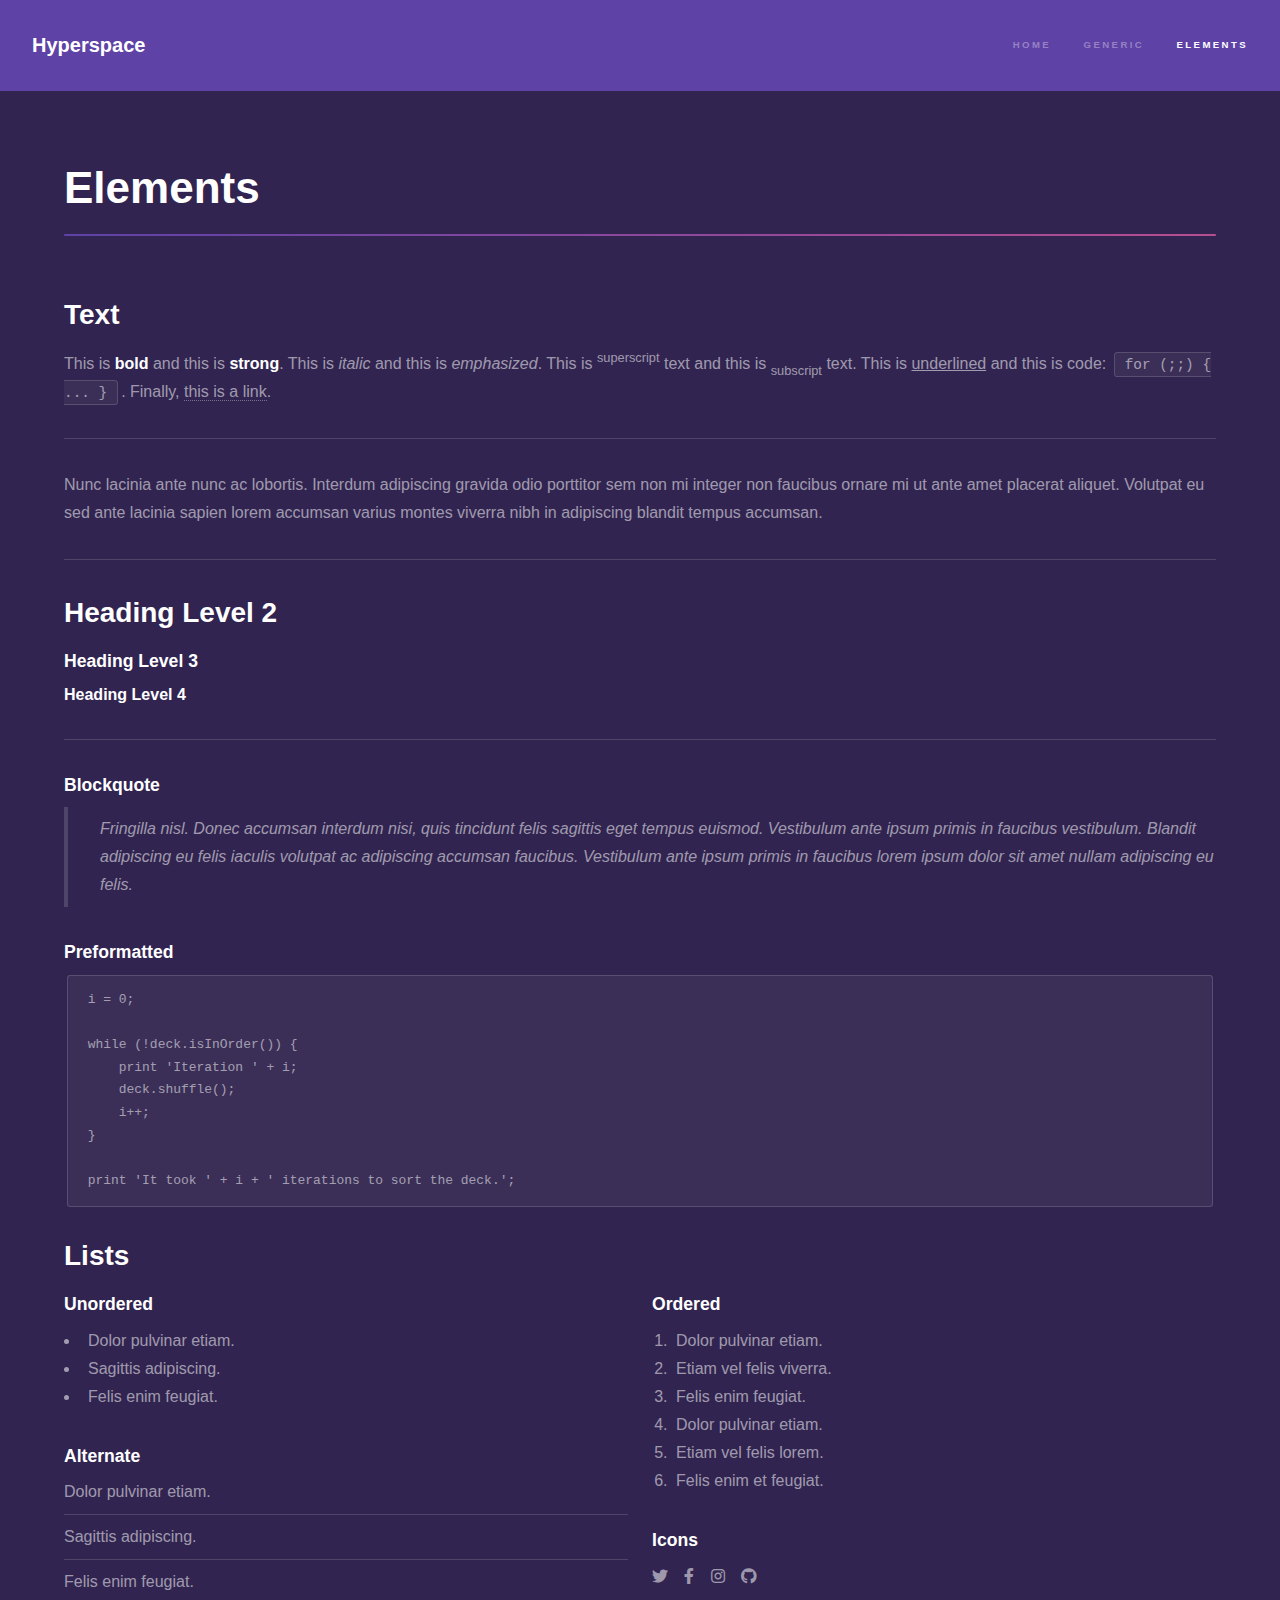
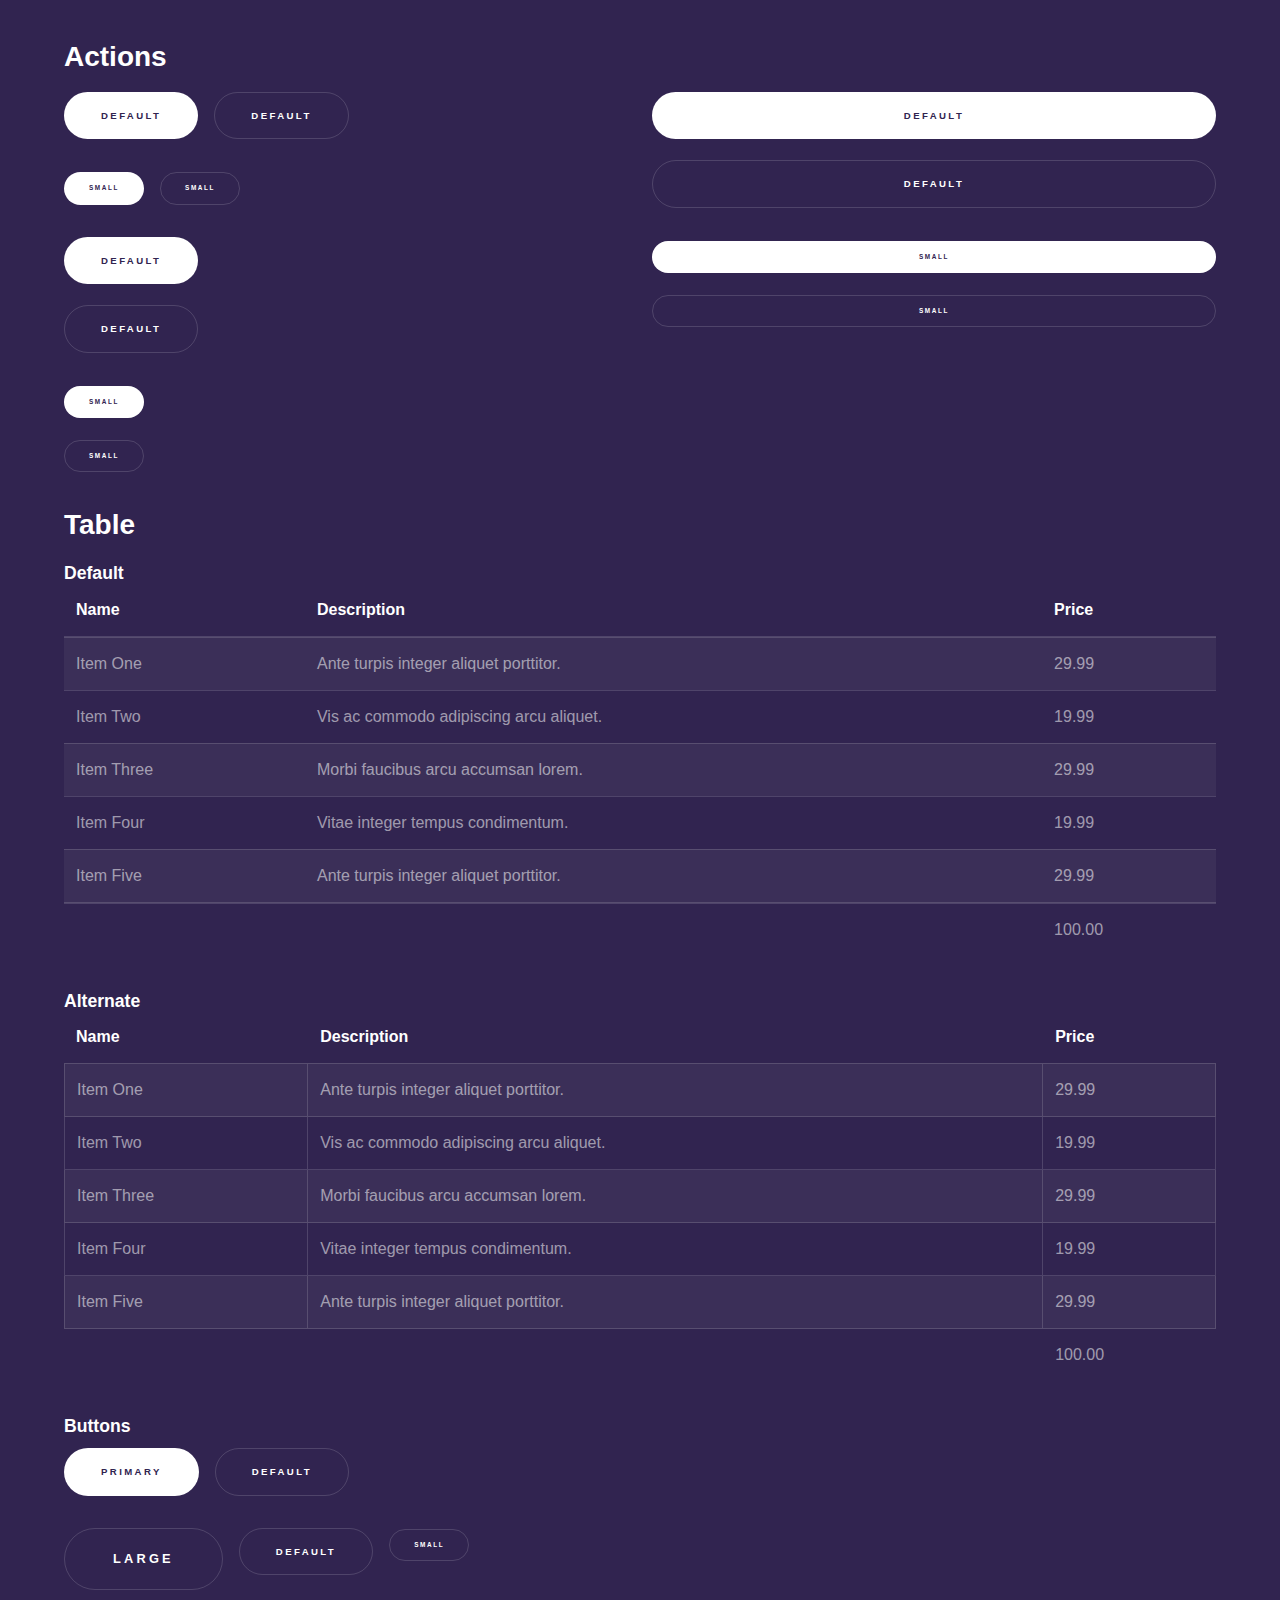
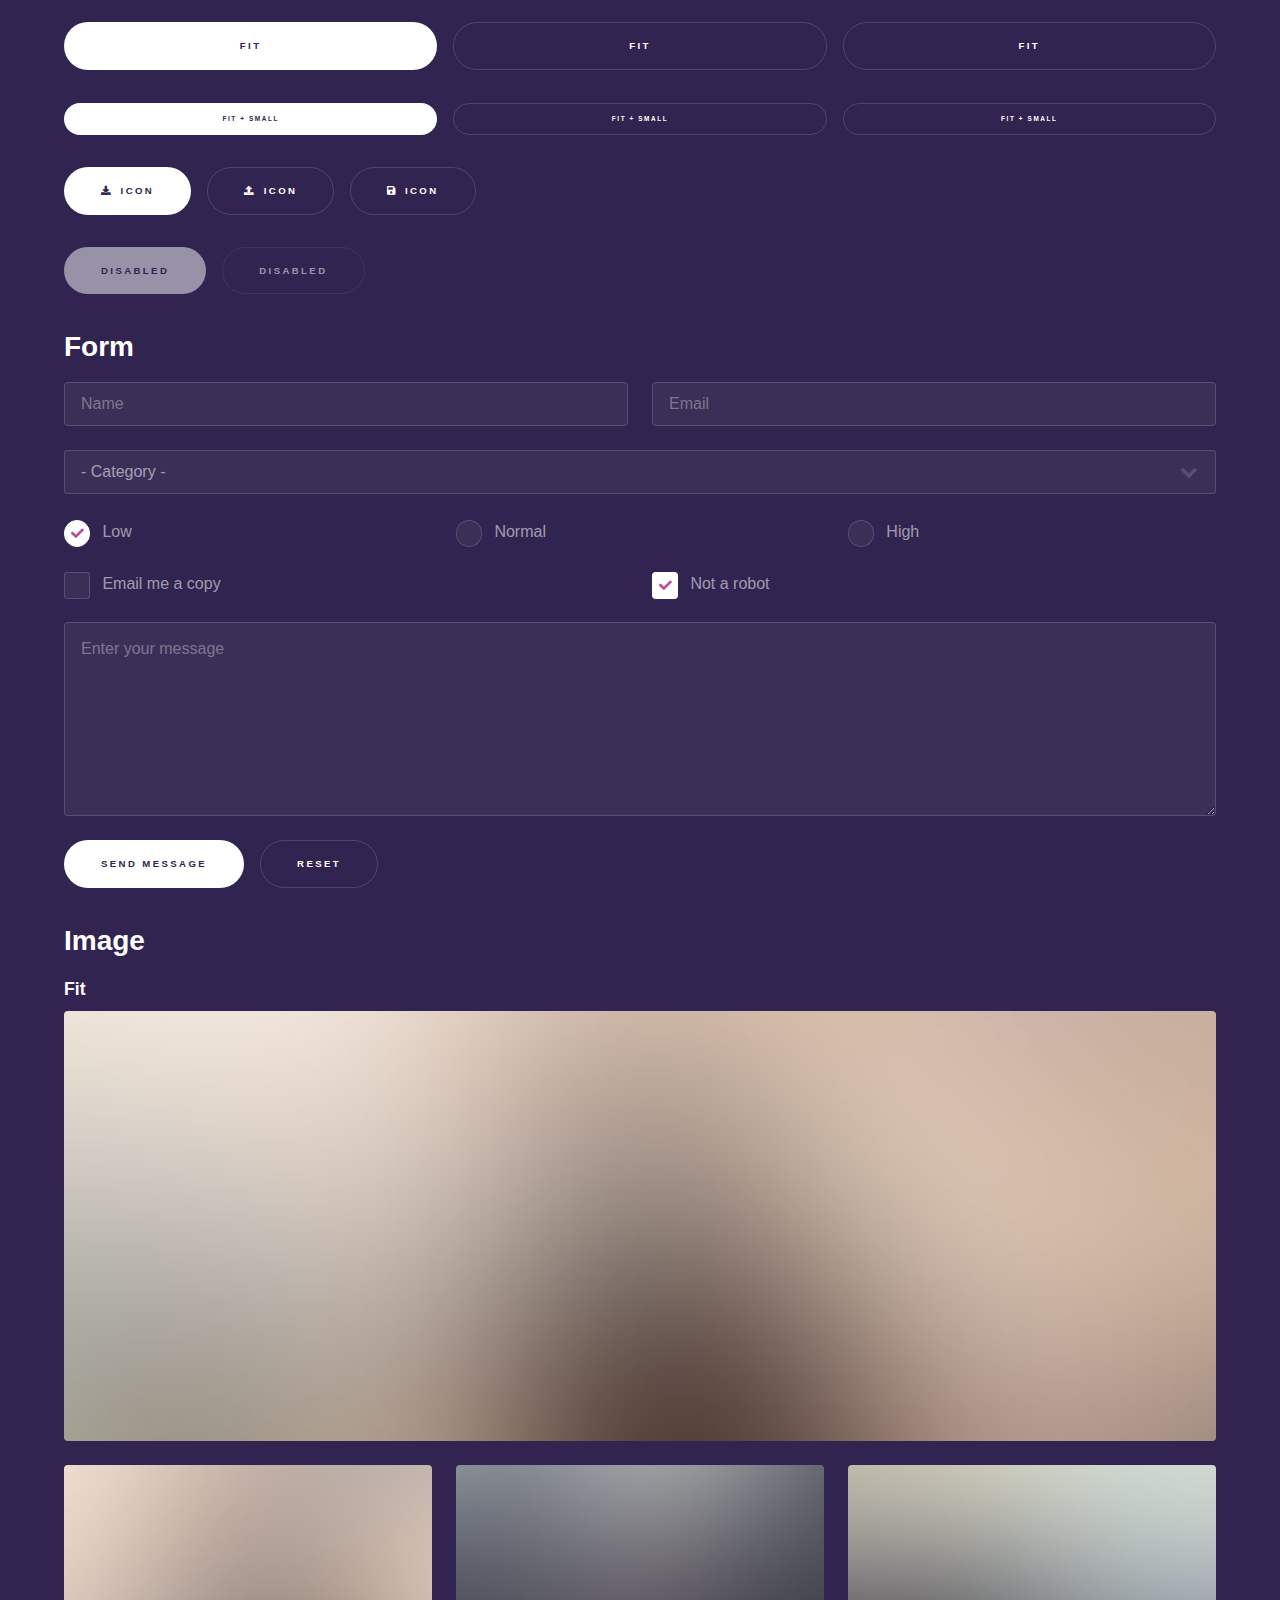
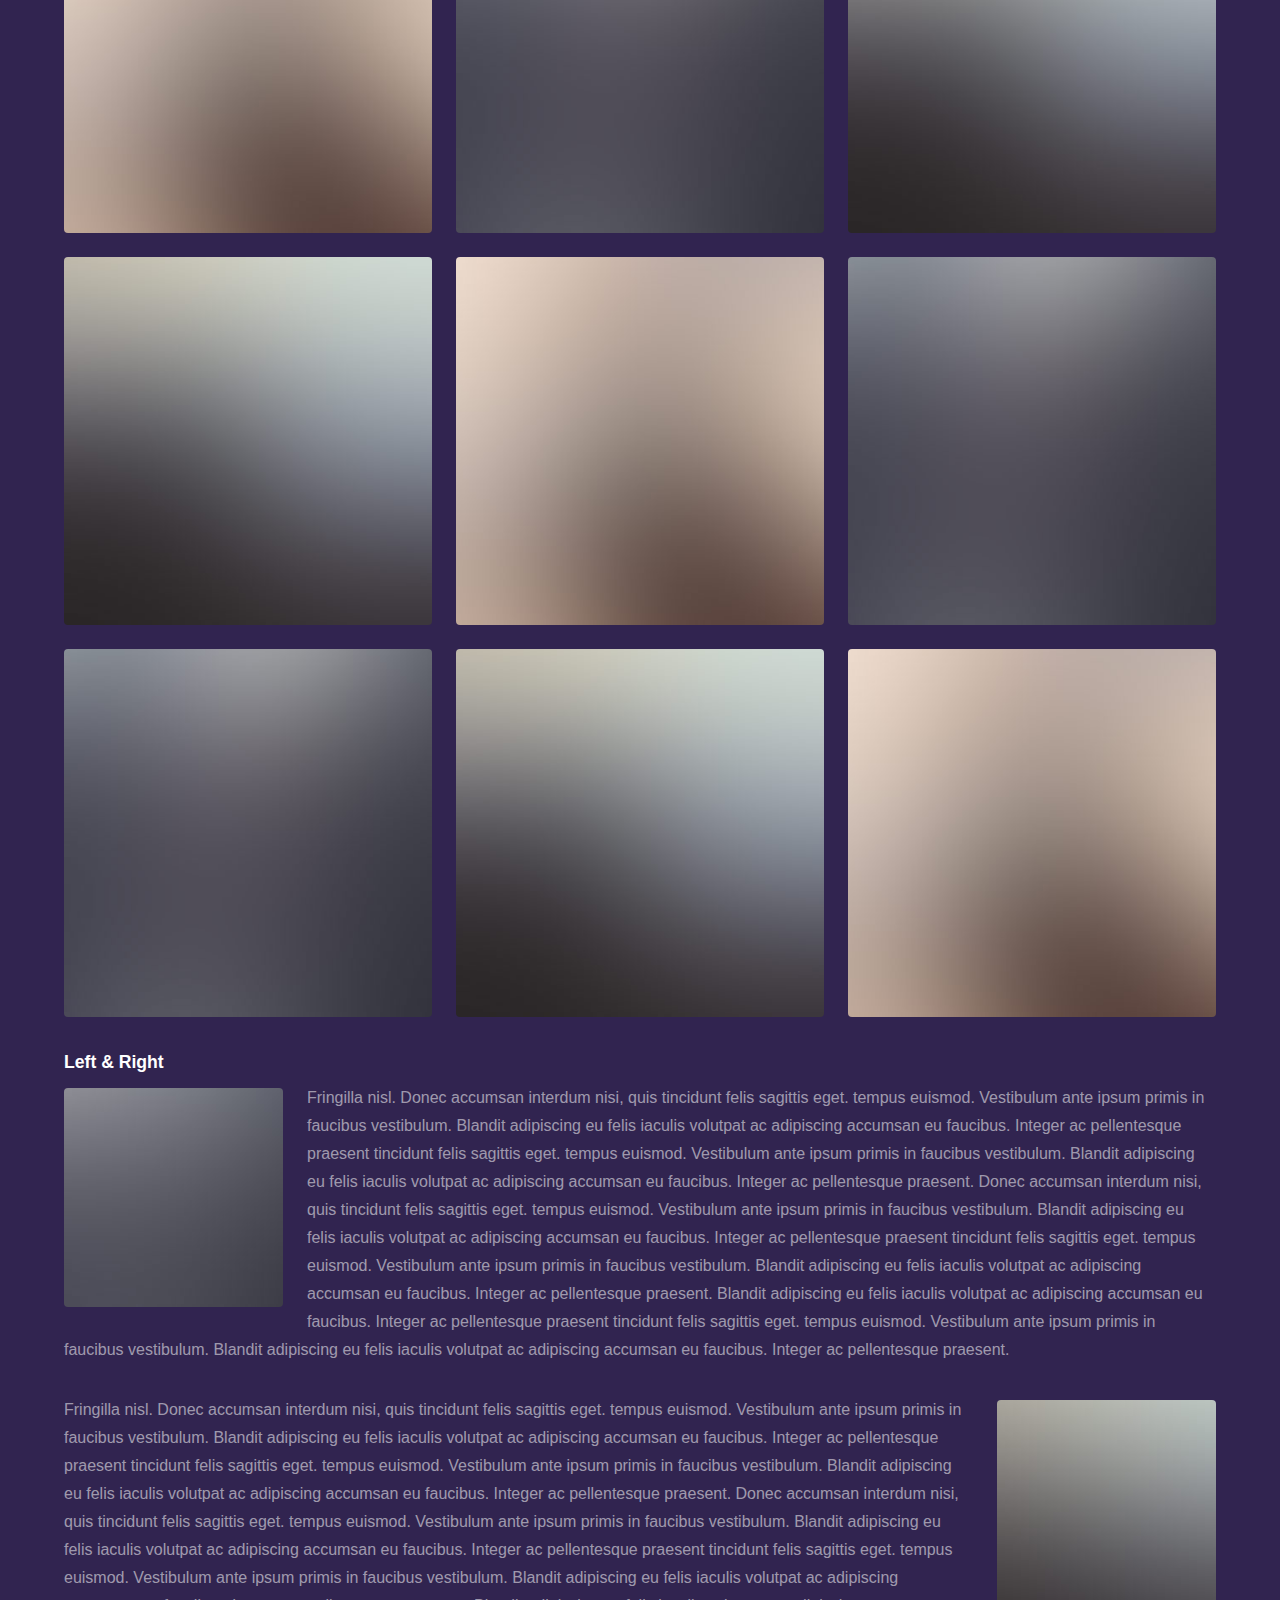
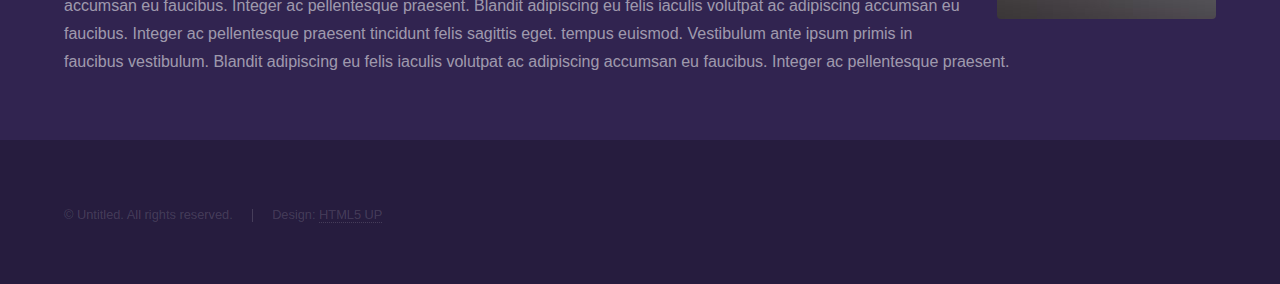
<file: html5up-hyperspace/elements.html>
<!DOCTYPE HTML>
<!--
	Hyperspace by HTML5 UP
	html5up.net | @ajlkn
	Free for personal and commercial use under the CCA 3.0 license (html5up.net/license)
-->
<html>
	<head>
		<title>Elements - Hyperspace by HTML5 UP</title>
		<meta charset="utf-8" />
		<meta name="viewport" content="width=device-width, initial-scale=1, user-scalable=no" />
		<link rel="stylesheet" href="assets/css/main.css" />
		<noscript><link rel="stylesheet" href="assets/css/noscript.css" /></noscript>
	</head>
	<body class="is-preload">

		<!-- Header -->
			<header id="header">
				<a href="index.html" class="title">Hyperspace</a>
				<nav>
					<ul>
						<li><a href="index.html">Home</a></li>
						<li><a href="generic.html">Generic</a></li>
						<li><a href="elements.html"  class="active">Elements</a></li>
					</ul>
				</nav>
			</header>

		<!-- Wrapper -->
			<div id="wrapper">

				<!-- Main -->
					<section id="main" class="wrapper">
						<div class="inner">
							<h1 class="major">Elements</h1>

							<!-- Text -->
								<section>
									<h2>Text</h2>
									<p>This is <b>bold</b> and this is <strong>strong</strong>. This is <i>italic</i> and this is <em>emphasized</em>.
									This is <sup>superscript</sup> text and this is <sub>subscript</sub> text.
									This is <u>underlined</u> and this is code: <code>for (;;) { ... }</code>. Finally, <a href="#">this is a link</a>.</p>
									<hr />
									<p>Nunc lacinia ante nunc ac lobortis. Interdum adipiscing gravida odio porttitor sem non mi integer non faucibus ornare mi ut ante amet placerat aliquet. Volutpat eu sed ante lacinia sapien lorem accumsan varius montes viverra nibh in adipiscing blandit tempus accumsan.</p>
									<hr />
									<h2>Heading Level 2</h2>
									<h3>Heading Level 3</h3>
									<h4>Heading Level 4</h4>
									<hr />
									<h3>Blockquote</h3>
									<blockquote>Fringilla nisl. Donec accumsan interdum nisi, quis tincidunt felis sagittis eget tempus euismod. Vestibulum ante ipsum primis in faucibus vestibulum. Blandit adipiscing eu felis iaculis volutpat ac adipiscing accumsan faucibus. Vestibulum ante ipsum primis in faucibus lorem ipsum dolor sit amet nullam adipiscing eu felis.</blockquote>
									<h3>Preformatted</h3>
									<pre><code>i = 0;

while (!deck.isInOrder()) {
    print 'Iteration ' + i;
    deck.shuffle();
    i++;
}

print 'It took ' + i + ' iterations to sort the deck.';</code></pre>
								</section>

							<!-- Lists -->
								<section>
									<h2>Lists</h2>
									<div class="row">
										<div class="col-6 col-12-medium">
											<h3>Unordered</h3>
											<ul>
												<li>Dolor pulvinar etiam.</li>
												<li>Sagittis adipiscing.</li>
												<li>Felis enim feugiat.</li>
											</ul>
											<h3>Alternate</h3>
											<ul class="alt">
												<li>Dolor pulvinar etiam.</li>
												<li>Sagittis adipiscing.</li>
												<li>Felis enim feugiat.</li>
											</ul>
										</div>
										<div class="col-6 col-12-medium">
											<h3>Ordered</h3>
											<ol>
												<li>Dolor pulvinar etiam.</li>
												<li>Etiam vel felis viverra.</li>
												<li>Felis enim feugiat.</li>
												<li>Dolor pulvinar etiam.</li>
												<li>Etiam vel felis lorem.</li>
												<li>Felis enim et feugiat.</li>
											</ol>
											<h3>Icons</h3>
											<ul class="icons">
												<li><a href="#" class="icon brands fa-twitter"><span class="label">Twitter</span></a></li>
												<li><a href="#" class="icon brands fa-facebook-f"><span class="label">Facebook</span></a></li>
												<li><a href="#" class="icon brands fa-instagram"><span class="label">Instagram</span></a></li>
												<li><a href="#" class="icon brands fa-github"><span class="label">Github</span></a></li>
											</ul>
										</div>
									</div>
									<h2>Actions</h2>
									<div class="row">
										<div class="col-6 col-12-medium">
											<ul class="actions">
												<li><a href="#" class="button primary">Default</a></li>
												<li><a href="#" class="button">Default</a></li>
											</ul>
											<ul class="actions small">
												<li><a href="#" class="button primary small">Small</a></li>
												<li><a href="#" class="button small">Small</a></li>
											</ul>
											<ul class="actions stacked">
												<li><a href="#" class="button primary">Default</a></li>
												<li><a href="#" class="button">Default</a></li>
											</ul>
											<ul class="actions stacked">
												<li><a href="#" class="button primary small">Small</a></li>
												<li><a href="#" class="button small">Small</a></li>
											</ul>
										</div>
										<div class="col-6 col-12-medium">
											<ul class="actions stacked">
												<li><a href="#" class="button primary fit">Default</a></li>
												<li><a href="#" class="button fit">Default</a></li>
											</ul>
											<ul class="actions stacked">
												<li><a href="#" class="button primary small fit">Small</a></li>
												<li><a href="#" class="button small fit">Small</a></li>
											</ul>
										</div>
									</div>
								</section>

							<!-- Table -->
								<section>
									<h2>Table</h2>
									<h3>Default</h3>
									<div class="table-wrapper">
										<table>
											<thead>
												<tr>
													<th>Name</th>
													<th>Description</th>
													<th>Price</th>
												</tr>
											</thead>
											<tbody>
												<tr>
													<td>Item One</td>
													<td>Ante turpis integer aliquet porttitor.</td>
													<td>29.99</td>
												</tr>
												<tr>
													<td>Item Two</td>
													<td>Vis ac commodo adipiscing arcu aliquet.</td>
													<td>19.99</td>
												</tr>
												<tr>
													<td>Item Three</td>
													<td> Morbi faucibus arcu accumsan lorem.</td>
													<td>29.99</td>
												</tr>
												<tr>
													<td>Item Four</td>
													<td>Vitae integer tempus condimentum.</td>
													<td>19.99</td>
												</tr>
												<tr>
													<td>Item Five</td>
													<td>Ante turpis integer aliquet porttitor.</td>
													<td>29.99</td>
												</tr>
											</tbody>
											<tfoot>
												<tr>
													<td colspan="2"></td>
													<td>100.00</td>
												</tr>
											</tfoot>
										</table>
									</div>

									<h3>Alternate</h3>
									<div class="table-wrapper">
										<table class="alt">
											<thead>
												<tr>
													<th>Name</th>
													<th>Description</th>
													<th>Price</th>
												</tr>
											</thead>
											<tbody>
												<tr>
													<td>Item One</td>
													<td>Ante turpis integer aliquet porttitor.</td>
													<td>29.99</td>
												</tr>
												<tr>
													<td>Item Two</td>
													<td>Vis ac commodo adipiscing arcu aliquet.</td>
													<td>19.99</td>
												</tr>
												<tr>
													<td>Item Three</td>
													<td> Morbi faucibus arcu accumsan lorem.</td>
													<td>29.99</td>
												</tr>
												<tr>
													<td>Item Four</td>
													<td>Vitae integer tempus condimentum.</td>
													<td>19.99</td>
												</tr>
												<tr>
													<td>Item Five</td>
													<td>Ante turpis integer aliquet porttitor.</td>
													<td>29.99</td>
												</tr>
											</tbody>
											<tfoot>
												<tr>
													<td colspan="2"></td>
													<td>100.00</td>
												</tr>
											</tfoot>
										</table>
									</div>
								</section>

							<!-- Buttons -->
								<section>
									<h3>Buttons</h3>
									<ul class="actions">
										<li><a href="#" class="button primary">Primary</a></li>
										<li><a href="#" class="button">Default</a></li>
									</ul>
									<ul class="actions">
										<li><a href="#" class="button large">Large</a></li>
										<li><a href="#" class="button">Default</a></li>
										<li><a href="#" class="button small">Small</a></li>
									</ul>
									<ul class="actions fit">
										<li><a href="#" class="button primary fit">Fit</a></li>
										<li><a href="#" class="button fit">Fit</a></li>
										<li><a href="#" class="button fit">Fit</a></li>
									</ul>
									<ul class="actions fit small">
										<li><a href="#" class="button primary fit small">Fit + Small</a></li>
										<li><a href="#" class="button fit small">Fit + Small</a></li>
										<li><a href="#" class="button fit small">Fit + Small</a></li>
									</ul>
									<ul class="actions">
										<li><a href="#" class="button primary icon solid fa-download">Icon</a></li>
										<li><a href="#" class="button icon solid fa-upload">Icon</a></li>
										<li><a href="#" class="button icon solid fa-save">Icon</a></li>
									</ul>
									<ul class="actions">
										<li><span class="button primary disabled">Disabled</span></li>
										<li><span class="button disabled">Disabled</span></li>
									</ul>
								</section>

							<!-- Form -->
								<section>
									<h2>Form</h2>
									<form method="post" action="#">
										<div class="row gtr-uniform">
											<div class="col-6 col-12-xsmall">
												<input type="text" name="demo-name" id="demo-name" value="" placeholder="Name" />
											</div>
											<div class="col-6 col-12-xsmall">
												<input type="email" name="demo-email" id="demo-email" value="" placeholder="Email" />
											</div>
											<div class="col-12">
												<select name="demo-category" id="demo-category">
													<option value="">- Category -</option>
													<option value="1">Manufacturing</option>
													<option value="1">Shipping</option>
													<option value="1">Administration</option>
													<option value="1">Human Resources</option>
												</select>
											</div>
											<div class="col-4 col-12-small">
												<input type="radio" id="demo-priority-low" name="demo-priority" checked>
												<label for="demo-priority-low">Low</label>
											</div>
											<div class="col-4 col-12-small">
												<input type="radio" id="demo-priority-normal" name="demo-priority">
												<label for="demo-priority-normal">Normal</label>
											</div>
											<div class="col-4 col-12-small">
												<input type="radio" id="demo-priority-high" name="demo-priority">
												<label for="demo-priority-high">High</label>
											</div>
											<div class="col-6 col-12-small">
												<input type="checkbox" id="demo-copy" name="demo-copy">
												<label for="demo-copy">Email me a copy</label>
											</div>
											<div class="col-6 col-12-small">
												<input type="checkbox" id="demo-human" name="demo-human" checked>
												<label for="demo-human">Not a robot</label>
											</div>
											<div class="col-12">
												<textarea name="demo-message" id="demo-message" placeholder="Enter your message" rows="6"></textarea>
											</div>
											<div class="col-12">
												<ul class="actions">
													<li><input type="submit" value="Send Message" class="primary" /></li>
													<li><input type="reset" value="Reset" /></li>
												</ul>
											</div>
										</div>
									</form>
								</section>

							<!-- Image -->
								<section>
									<h2>Image</h2>
									<h3>Fit</h3>
									<div class="box alt">
										<div class="row gtr-uniform">
											<div class="col-12"><span class="image fit"><img src="images/pic04.jpg" alt="" /></span></div>
											<div class="col-4"><span class="image fit"><img src="images/pic01.jpg" alt="" /></span></div>
											<div class="col-4"><span class="image fit"><img src="images/pic02.jpg" alt="" /></span></div>
											<div class="col-4"><span class="image fit"><img src="images/pic03.jpg" alt="" /></span></div>
											<div class="col-4"><span class="image fit"><img src="images/pic03.jpg" alt="" /></span></div>
											<div class="col-4"><span class="image fit"><img src="images/pic01.jpg" alt="" /></span></div>
											<div class="col-4"><span class="image fit"><img src="images/pic02.jpg" alt="" /></span></div>
											<div class="col-4"><span class="image fit"><img src="images/pic02.jpg" alt="" /></span></div>
											<div class="col-4"><span class="image fit"><img src="images/pic03.jpg" alt="" /></span></div>
											<div class="col-4"><span class="image fit"><img src="images/pic01.jpg" alt="" /></span></div>
										</div>
									</div>
									<h3>Left &amp; Right</h3>
									<p><span class="image left"><img src="images/pic05.jpg" alt="" /></span>Fringilla nisl. Donec accumsan interdum nisi, quis tincidunt felis sagittis eget. tempus euismod. Vestibulum ante ipsum primis in faucibus vestibulum. Blandit adipiscing eu felis iaculis volutpat ac adipiscing accumsan eu faucibus. Integer ac pellentesque praesent tincidunt felis sagittis eget. tempus euismod. Vestibulum ante ipsum primis in faucibus vestibulum. Blandit adipiscing eu felis iaculis volutpat ac adipiscing accumsan eu faucibus. Integer ac pellentesque praesent. Donec accumsan interdum nisi, quis tincidunt felis sagittis eget. tempus euismod. Vestibulum ante ipsum primis in faucibus vestibulum. Blandit adipiscing eu felis iaculis volutpat ac adipiscing accumsan eu faucibus. Integer ac pellentesque praesent tincidunt felis sagittis eget. tempus euismod. Vestibulum ante ipsum primis in faucibus vestibulum. Blandit adipiscing eu felis iaculis volutpat ac adipiscing accumsan eu faucibus. Integer ac pellentesque praesent. Blandit adipiscing eu felis iaculis volutpat ac adipiscing accumsan eu faucibus. Integer ac pellentesque praesent tincidunt felis sagittis eget. tempus euismod. Vestibulum ante ipsum primis in faucibus vestibulum. Blandit adipiscing eu felis iaculis volutpat ac adipiscing accumsan eu faucibus. Integer ac pellentesque praesent.</p>
									<p><span class="image right"><img src="images/pic06.jpg" alt="" /></span>Fringilla nisl. Donec accumsan interdum nisi, quis tincidunt felis sagittis eget. tempus euismod. Vestibulum ante ipsum primis in faucibus vestibulum. Blandit adipiscing eu felis iaculis volutpat ac adipiscing accumsan eu faucibus. Integer ac pellentesque praesent tincidunt felis sagittis eget. tempus euismod. Vestibulum ante ipsum primis in faucibus vestibulum. Blandit adipiscing eu felis iaculis volutpat ac adipiscing accumsan eu faucibus. Integer ac pellentesque praesent. Donec accumsan interdum nisi, quis tincidunt felis sagittis eget. tempus euismod. Vestibulum ante ipsum primis in faucibus vestibulum. Blandit adipiscing eu felis iaculis volutpat ac adipiscing accumsan eu faucibus. Integer ac pellentesque praesent tincidunt felis sagittis eget. tempus euismod. Vestibulum ante ipsum primis in faucibus vestibulum. Blandit adipiscing eu felis iaculis volutpat ac adipiscing accumsan eu faucibus. Integer ac pellentesque praesent. Blandit adipiscing eu felis iaculis volutpat ac adipiscing accumsan eu faucibus. Integer ac pellentesque praesent tincidunt felis sagittis eget. tempus euismod. Vestibulum ante ipsum primis in faucibus vestibulum. Blandit adipiscing eu felis iaculis volutpat ac adipiscing accumsan eu faucibus. Integer ac pellentesque praesent.</p>
								</section>

						</div>
					</section>

			</div>

		<!-- Footer -->
			<footer id="footer" class="wrapper alt">
				<div class="inner">
					<ul class="menu">
						<li>&copy; Untitled. All rights reserved.</li><li>Design: <a href="http://html5up.net">HTML5 UP</a></li>
					</ul>
				</div>
			</footer>

		<!-- Scripts -->
			<script src="assets/js/jquery.min.js"></script>
			<script src="assets/js/jquery.scrollex.min.js"></script>
			<script src="assets/js/jquery.scrolly.min.js"></script>
			<script src="assets/js/browser.min.js"></script>
			<script src="assets/js/breakpoints.min.js"></script>
			<script src="assets/js/util.js"></script>
			<script src="assets/js/main.js"></script>

	</body>
</html>
</file>
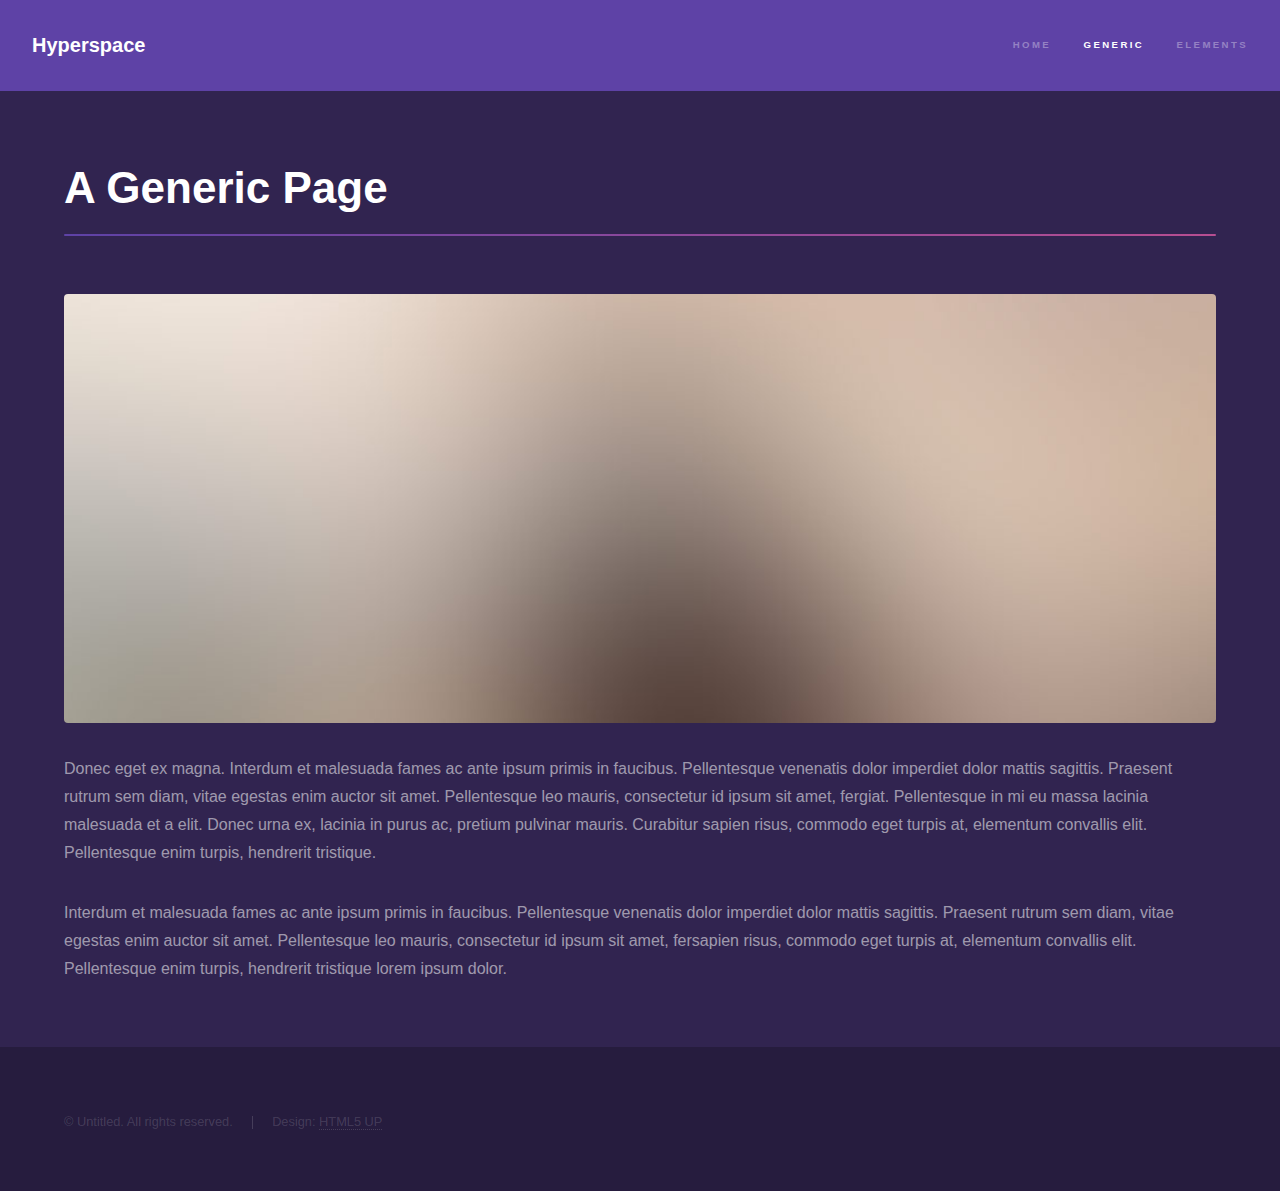
<file: html5up-hyperspace/generic.html>
<!DOCTYPE HTML>
<!--
	Hyperspace by HTML5 UP
	html5up.net | @ajlkn
	Free for personal and commercial use under the CCA 3.0 license (html5up.net/license)
-->
<html>
	<head>
		<title>Generic - Hyperspace by HTML5 UP</title>
		<meta charset="utf-8" />
		<meta name="viewport" content="width=device-width, initial-scale=1, user-scalable=no" />
		<link rel="stylesheet" href="assets/css/main.css" />
		<noscript><link rel="stylesheet" href="assets/css/noscript.css" /></noscript>
	</head>
	<body class="is-preload">

		<!-- Header -->
			<header id="header">
				<a href="index.html" class="title">Hyperspace</a>
				<nav>
					<ul>
						<li><a href="index.html">Home</a></li>
						<li><a href="generic.html" class="active">Generic</a></li>
						<li><a href="elements.html">Elements</a></li>
					</ul>
				</nav>
			</header>

		<!-- Wrapper -->
			<div id="wrapper">

				<!-- Main -->
					<section id="main" class="wrapper">
						<div class="inner">
							<h1 class="major">A Generic Page</h1>
							<span class="image fit"><img src="images/pic04.jpg" alt="" /></span>
							<p>Donec eget ex magna. Interdum et malesuada fames ac ante ipsum primis in faucibus. Pellentesque venenatis dolor imperdiet dolor mattis sagittis. Praesent rutrum sem diam, vitae egestas enim auctor sit amet. Pellentesque leo mauris, consectetur id ipsum sit amet, fergiat. Pellentesque in mi eu massa lacinia malesuada et a elit. Donec urna ex, lacinia in purus ac, pretium pulvinar mauris. Curabitur sapien risus, commodo eget turpis at, elementum convallis elit. Pellentesque enim turpis, hendrerit tristique.</p>
							<p>Interdum et malesuada fames ac ante ipsum primis in faucibus. Pellentesque venenatis dolor imperdiet dolor mattis sagittis. Praesent rutrum sem diam, vitae egestas enim auctor sit amet. Pellentesque leo mauris, consectetur id ipsum sit amet, fersapien risus, commodo eget turpis at, elementum convallis elit. Pellentesque enim turpis, hendrerit tristique lorem ipsum dolor.</p>
						</div>
					</section>

			</div>

		<!-- Footer -->
			<footer id="footer" class="wrapper alt">
				<div class="inner">
					<ul class="menu">
						<li>&copy; Untitled. All rights reserved.</li><li>Design: <a href="http://html5up.net">HTML5 UP</a></li>
					</ul>
				</div>
			</footer>

		<!-- Scripts -->
			<script src="assets/js/jquery.min.js"></script>
			<script src="assets/js/jquery.scrollex.min.js"></script>
			<script src="assets/js/jquery.scrolly.min.js"></script>
			<script src="assets/js/browser.min.js"></script>
			<script src="assets/js/breakpoints.min.js"></script>
			<script src="assets/js/util.js"></script>
			<script src="assets/js/main.js"></script>

	</body>
</html>
</file>
<file: html5up-hyperspace/assets/css/noscript.css>
/*
	Hyperspace by HTML5 UP
	html5up.net | @ajlkn
	Free for personal and commercial use under the CCA 3.0 license (html5up.net/license)
*/

/* Spotlights */

	.spotlights > section > .image:before {
		opacity: 0 !important;
	}

	.spotlights > section > .content > .inner {
		-moz-transform: none !important;
		-webkit-transform: none !important;
		-ms-transform: none !important;
		transform: none !important;
		opacity: 1 !important;
	}

/* Wrapper */

	.wrapper > .inner {
		opacity: 1 !important;
		-moz-transform: none !important;
		-webkit-transform: none !important;
		-ms-transform: none !important;
		transform: none !important;
	}

/* Sidebar */

	#sidebar > .inner {
		opacity: 1 !important;
	}

	#sidebar nav > ul > li {
		-moz-transform: none !important;
		-webkit-transform: none !important;
		-ms-transform: none !important;
		transform: none !important;
		opacity: 1 !important;
	}
</file>
<file: html5up-hyperspace/assets/css/main.css>
@import url(fontawesome-all.min.css);

/*
	Hyperspace by HTML5 UP
	html5up.net | @ajlkn
	Free for personal and commercial use under the CCA 3.0 license (html5up.net/license)
*/

html, body, div, span, applet, object,
iframe, h1, h2, h3, h4, h5, h6, p, blockquote,
pre, a, abbr, acronym, address, big, cite,
code, del, dfn, em, img, ins, kbd, q, s, samp,
small, strike, strong, sub, sup, tt, var, b,
u, i, center, dl, dt, dd, ol, ul, li, fieldset,
form, label, legend, table, caption, tbody,
tfoot, thead, tr, th, td, article, aside,
canvas, details, embed, figure, figcaption,
footer, header, hgroup, menu, nav, output, ruby,
section, summary, time, mark, audio, video {
	margin: 0;
	padding: 0;
	border: 0;
	font-size: 100%;
	font: inherit;
	vertical-align: baseline;}

article, aside, details, figcaption, figure,
footer, header, hgroup, menu, nav, section {
	display: block;}

body {
	line-height: 1;
}

ol, ul {
	list-style: none;
}

blockquote, q {
	quotes: none;
}

	blockquote:before, blockquote:after, q:before, q:after {
		content: '';
		content: none;
	}

table {
	border-collapse: collapse;
	border-spacing: 0;
}

body {
	-webkit-text-size-adjust: none;
}

mark {
	background-color: transparent;
	color: inherit;
}

input::-moz-focus-inner {
	border: 0;
	padding: 0;
}

input, select, textarea {
	-moz-appearance: none;
	-webkit-appearance: none;
	-ms-appearance: none;
	appearance: none;
}

/* Basic */

	@-ms-viewport {
		width: device-width;
	}

	body {
		-ms-overflow-style: scrollbar;
	}

	@media screen and (max-width: 480px) {

		html, body {
			min-width: 320px;
		}

	}

	html {
		box-sizing: border-box;
	}

	*, *:before, *:after {
		box-sizing: inherit;
	}

	body {
		background: #312450;
	}

		body.is-preload *, body.is-preload *:before, body.is-preload *:after {
			-moz-animation: none !important;
			-webkit-animation: none !important;
			-ms-animation: none !important;
			animation: none !important;
			-moz-transition: none !important;
			-webkit-transition: none !important;
			-ms-transition: none !important;
			transition: none !important;
		}

/* Type */

	body, input, select, textarea {
		color: rgba(255, 255, 255, 0.55);
		font-family: Arial, Helvetica, sans-serif;
		font-size: 16.5pt;
		font-weight: normal;
		line-height: 1.75;
	}

		@media screen and (max-width: 1680px) {

			body, input, select, textarea {
				font-size: 13pt;
			}

		}

		@media screen and (max-width: 1280px) {

			body, input, select, textarea {
				font-size: 12pt;
			}

		}

		@media screen and (max-width: 360px) {

			body, input, select, textarea {
				font-size: 11pt;
			}

		}

	a {
		-moz-transition: color 0.2s ease, border-bottom-color 0.2s ease;
		-webkit-transition: color 0.2s ease, border-bottom-color 0.2s ease;
		-ms-transition: color 0.2s ease, border-bottom-color 0.2s ease;
		transition: color 0.2s ease, border-bottom-color 0.2s ease;
		border-bottom: dotted 1px rgba(255, 255, 255, 0.35);
		color: inherit;
		text-decoration: none;
	}

		a:hover {
			border-bottom-color: transparent;
			color: #ffffff;
		}

	strong, b {
		color: #ffffff;
		font-weight: bold;
	}

	em, i {
		font-style: italic;
	}

	p {
		margin: 0 0 2em 0;
	}

	h1, h2, h3, h4, h5, h6 {
		color: #ffffff;
		font-weight: bold;
		line-height: 1.5;
		margin: 0 0 0.5em 0;
	}

		h1 a, h2 a, h3 a, h4 a, h5 a, h6 a {
			color: inherit;
			text-decoration: none;
		}

	h1 {
		font-size: 2.75em;
	}

		h1.major {
			margin: 0 0 1.3em 0;
			position: relative;
			padding-bottom: 0.35em;
		}

			h1.major:after {
				background-image: -moz-linear-gradient(to right, #5e42a6, #b74e91);
				background-image: -webkit-linear-gradient(to right, #5e42a6, #b74e91);
				background-image: -ms-linear-gradient(to right, #5e42a6, #b74e91);
				background-image: linear-gradient(to right, #5e42a6, #b74e91);
				-moz-transition: max-width 0.2s ease;
				-webkit-transition: max-width 0.2s ease;
				-ms-transition: max-width 0.2s ease;
				transition: max-width 0.2s ease;
				border-radius: 0.2em;
				bottom: 0;
				content: '';
				height: 0.05em;
				position: absolute;
				right: 0;
				width: 100%;
			}

	h2 {
		font-size: 1.75em;
	}

	h3 {
		font-size: 1.1em;
	}

	h4 {
		font-size: 1em;
	}

	h5 {
		font-size: 0.8em;
	}

	h6 {
		font-size: 0.6em;
	}

	@media screen and (max-width: 736px) {

		h1 {
			font-size: 2em;
		}

		h2 {
			font-size: 1.25em;
		}

		h3 {
			font-size: 1em;
		}

		h4 {
			font-size: 0.8em;
		}

		h5 {
			font-size: 0.6em;
		}

		h6 {
			font-size: 0.6em;
		}

	}

	sub {
		font-size: 0.8em;
		position: relative;
		top: 0.5em;
	}

	sup {
		font-size: 0.8em;
		position: relative;
		top: -0.5em;
	}

	blockquote {
		border-left: solid 4px rgba(255, 255, 255, 0.15);
		font-style: italic;
		margin: 0 0 2em 0;
		padding: 0.5em 0 0.5em 2em;
	}

	code {
		background: rgba(255, 255, 255, 0.05);
		border-radius: 0.25em;
		border: solid 1px rgba(255, 255, 255, 0.15);
		font-family: "Courier New", monospace;
		font-size: 0.9em;
		margin: 0 0.25em;
		padding: 0.25em 0.65em;
	}

	pre {
		-webkit-overflow-scrolling: touch;
		font-family: "Courier New", monospace;
		font-size: 0.9em;
		margin: 0 0 2em 0;
	}

		pre code {
			display: block;
			line-height: 1.75em;
			padding: 1em 1.5em;
			overflow-x: auto;
		}

	hr {
		border: 0;
		border-bottom: solid 1px rgba(255, 255, 255, 0.15);
		margin: 2em 0;
	}

		hr.major {
			margin: 3em 0;
		}

	.align-left {
		text-align: left;
	}

	.align-center {
		text-align: center;
	}

	.align-right {
		text-align: right;
	}

/* Row */

	.row {
		display: flex;
		flex-wrap: wrap;
		box-sizing: border-box;
		align-items: stretch;
	}

		.row > * {
			box-sizing: border-box;
		}

		.row.gtr-uniform > * > :last-child {
			margin-bottom: 0;
		}

		.row.aln-left {
			justify-content: flex-start;
		}

		.row.aln-center {
			justify-content: center;
		}

		.row.aln-right {
			justify-content: flex-end;
		}

		.row.aln-top {
			align-items: flex-start;
		}

		.row.aln-middle {
			align-items: center;
		}

		.row.aln-bottom {
			align-items: flex-end;
		}

		.row > .imp {
			order: -1;
		}

		.row > .col-1 {
			width: 8.33333%;
		}

		.row > .off-1 {
			margin-left: 8.33333%;
		}

		.row > .col-2 {
			width: 16.66667%;
		}

		.row > .off-2 {
			margin-left: 16.66667%;
		}

		.row > .col-3 {
			width: 25%;
		}

		.row > .off-3 {
			margin-left: 25%;
		}

		.row > .col-4 {
			width: 33.33333%;
		}

		.row > .off-4 {
			margin-left: 33.33333%;
		}

		.row > .col-5 {
			width: 41.66667%;
		}

		.row > .off-5 {
			margin-left: 41.66667%;
		}

		.row > .col-6 {
			width: 50%;
		}

		.row > .off-6 {
			margin-left: 50%;
		}

		.row > .col-7 {
			width: 58.33333%;
		}

		.row > .off-7 {
			margin-left: 58.33333%;
		}

		.row > .col-8 {
			width: 66.66667%;
		}

		.row > .off-8 {
			margin-left: 66.66667%;
		}

		.row > .col-9 {
			width: 75%;
		}

		.row > .off-9 {
			margin-left: 75%;
		}

		.row > .col-10 {
			width: 83.33333%;
		}

		.row > .off-10 {
			margin-left: 83.33333%;
		}

		.row > .col-11 {
			width: 91.66667%;
		}

		.row > .off-11 {
			margin-left: 91.66667%;
		}

		.row > .col-12 {
			width: 100%;
		}

		.row > .off-12 {
			margin-left: 100%;
		}

		.row.gtr-0 {
			margin-top: 0;
			margin-left: 0em;
		}

			.row.gtr-0 > * {
				padding: 0 0 0 0em;
			}

			.row.gtr-0.gtr-uniform {
				margin-top: 0em;
			}

				.row.gtr-0.gtr-uniform > * {
					padding-top: 0em;
				}

		.row.gtr-25 {
			margin-top: 0;
			margin-left: -0.375em;
		}

			.row.gtr-25 > * {
				padding: 0 0 0 0.375em;
			}

			.row.gtr-25.gtr-uniform {
				margin-top: -0.375em;
			}

				.row.gtr-25.gtr-uniform > * {
					padding-top: 0.375em;
				}

		.row.gtr-50 {
			margin-top: 0;
			margin-left: -0.75em;
		}

			.row.gtr-50 > * {
				padding: 0 0 0 0.75em;
			}

			.row.gtr-50.gtr-uniform {
				margin-top: -0.75em;
			}

				.row.gtr-50.gtr-uniform > * {
					padding-top: 0.75em;
				}

		.row {
			margin-top: 0;
			margin-left: -1.5em;
		}

			.row > * {
				padding: 0 0 0 1.5em;
			}

			.row.gtr-uniform {
				margin-top: -1.5em;
			}

				.row.gtr-uniform > * {
					padding-top: 1.5em;
				}

		.row.gtr-150 {
			margin-top: 0;
			margin-left: -2.25em;
		}

			.row.gtr-150 > * {
				padding: 0 0 0 2.25em;
			}

			.row.gtr-150.gtr-uniform {
				margin-top: -2.25em;
			}

				.row.gtr-150.gtr-uniform > * {
					padding-top: 2.25em;
				}

		.row.gtr-200 {
			margin-top: 0;
			margin-left: -3em;
		}

			.row.gtr-200 > * {
				padding: 0 0 0 3em;
			}

			.row.gtr-200.gtr-uniform {
				margin-top: -3em;
			}

				.row.gtr-200.gtr-uniform > * {
					padding-top: 3em;
				}

		@media screen and (max-width: 1680px) {

			.row {
				display: flex;
				flex-wrap: wrap;
				box-sizing: border-box;
				align-items: stretch;
			}

				.row > * {
					box-sizing: border-box;
				}

				.row.gtr-uniform > * > :last-child {
					margin-bottom: 0;
				}

				.row.aln-left {
					justify-content: flex-start;
				}

				.row.aln-center {
					justify-content: center;
				}

				.row.aln-right {
					justify-content: flex-end;
				}

				.row.aln-top {
					align-items: flex-start;
				}

				.row.aln-middle {
					align-items: center;
				}

				.row.aln-bottom {
					align-items: flex-end;
				}

				.row > .imp-xlarge {
					order: -1;
				}

				.row > .col-1-xlarge {
					width: 8.33333%;
				}

				.row > .off-1-xlarge {
					margin-left: 8.33333%;
				}

				.row > .col-2-xlarge {
					width: 16.66667%;
				}

				.row > .off-2-xlarge {
					margin-left: 16.66667%;
				}

				.row > .col-3-xlarge {
					width: 25%;
				}

				.row > .off-3-xlarge {
					margin-left: 25%;
				}

				.row > .col-4-xlarge {
					width: 33.33333%;
				}

				.row > .off-4-xlarge {
					margin-left: 33.33333%;
				}

				.row > .col-5-xlarge {
					width: 41.66667%;
				}

				.row > .off-5-xlarge {
					margin-left: 41.66667%;
				}

				.row > .col-6-xlarge {
					width: 50%;
				}

				.row > .off-6-xlarge {
					margin-left: 50%;
				}

				.row > .col-7-xlarge {
					width: 58.33333%;
				}

				.row > .off-7-xlarge {
					margin-left: 58.33333%;
				}

				.row > .col-8-xlarge {
					width: 66.66667%;
				}

				.row > .off-8-xlarge {
					margin-left: 66.66667%;
				}

				.row > .col-9-xlarge {
					width: 75%;
				}

				.row > .off-9-xlarge {
					margin-left: 75%;
				}

				.row > .col-10-xlarge {
					width: 83.33333%;
				}

				.row > .off-10-xlarge {
					margin-left: 83.33333%;
				}

				.row > .col-11-xlarge {
					width: 91.66667%;
				}

				.row > .off-11-xlarge {
					margin-left: 91.66667%;
				}

				.row > .col-12-xlarge {
					width: 100%;
				}

				.row > .off-12-xlarge {
					margin-left: 100%;
				}

				.row.gtr-0 {
					margin-top: 0;
					margin-left: 0em;
				}

					.row.gtr-0 > * {
						padding: 0 0 0 0em;
					}

					.row.gtr-0.gtr-uniform {
						margin-top: 0em;
					}

						.row.gtr-0.gtr-uniform > * {
							padding-top: 0em;
						}

				.row.gtr-25 {
					margin-top: 0;
					margin-left: -0.375em;
				}

					.row.gtr-25 > * {
						padding: 0 0 0 0.375em;
					}

					.row.gtr-25.gtr-uniform {
						margin-top: -0.375em;
					}

						.row.gtr-25.gtr-uniform > * {
							padding-top: 0.375em;
						}

				.row.gtr-50 {
					margin-top: 0;
					margin-left: -0.75em;
				}

					.row.gtr-50 > * {
						padding: 0 0 0 0.75em;
					}

					.row.gtr-50.gtr-uniform {
						margin-top: -0.75em;
					}

						.row.gtr-50.gtr-uniform > * {
							padding-top: 0.75em;
						}

				.row {
					margin-top: 0;
					margin-left: -1.5em;
				}

					.row > * {
						padding: 0 0 0 1.5em;
					}

					.row.gtr-uniform {
						margin-top: -1.5em;
					}

						.row.gtr-uniform > * {
							padding-top: 1.5em;
						}

				.row.gtr-150 {
					margin-top: 0;
					margin-left: -2.25em;
				}

					.row.gtr-150 > * {
						padding: 0 0 0 2.25em;
					}

					.row.gtr-150.gtr-uniform {
						margin-top: -2.25em;
					}

						.row.gtr-150.gtr-uniform > * {
							padding-top: 2.25em;
						}

				.row.gtr-200 {
					margin-top: 0;
					margin-left: -3em;
				}

					.row.gtr-200 > * {
						padding: 0 0 0 3em;
					}

					.row.gtr-200.gtr-uniform {
						margin-top: -3em;
					}

						.row.gtr-200.gtr-uniform > * {
							padding-top: 3em;
						}

		}

		@media screen and (max-width: 1280px) {

			.row {
				display: flex;
				flex-wrap: wrap;
				box-sizing: border-box;
				align-items: stretch;
			}

				.row > * {
					box-sizing: border-box;
				}

				.row.gtr-uniform > * > :last-child {
					margin-bottom: 0;
				}

				.row.aln-left {
					justify-content: flex-start;
				}

				.row.aln-center {
					justify-content: center;
				}

				.row.aln-right {
					justify-content: flex-end;
				}

				.row.aln-top {
					align-items: flex-start;
				}

				.row.aln-middle {
					align-items: center;
				}

				.row.aln-bottom {
					align-items: flex-end;
				}

				.row > .imp-large {
					order: -1;
				}

				.row > .col-1-large {
					width: 8.33333%;
				}

				.row > .off-1-large {
					margin-left: 8.33333%;
				}

				.row > .col-2-large {
					width: 16.66667%;
				}

				.row > .off-2-large {
					margin-left: 16.66667%;
				}

				.row > .col-3-large {
					width: 25%;
				}

				.row > .off-3-large {
					margin-left: 25%;
				}

				.row > .col-4-large {
					width: 33.33333%;
				}

				.row > .off-4-large {
					margin-left: 33.33333%;
				}

				.row > .col-5-large {
					width: 41.66667%;
				}

				.row > .off-5-large {
					margin-left: 41.66667%;
				}

				.row > .col-6-large {
					width: 50%;
				}

				.row > .off-6-large {
					margin-left: 50%;
				}

				.row > .col-7-large {
					width: 58.33333%;
				}

				.row > .off-7-large {
					margin-left: 58.33333%;
				}

				.row > .col-8-large {
					width: 66.66667%;
				}

				.row > .off-8-large {
					margin-left: 66.66667%;
				}

				.row > .col-9-large {
					width: 75%;
				}

				.row > .off-9-large {
					margin-left: 75%;
				}

				.row > .col-10-large {
					width: 83.33333%;
				}

				.row > .off-10-large {
					margin-left: 83.33333%;
				}

				.row > .col-11-large {
					width: 91.66667%;
				}

				.row > .off-11-large {
					margin-left: 91.66667%;
				}

				.row > .col-12-large {
					width: 100%;
				}

				.row > .off-12-large {
					margin-left: 100%;
				}

				.row.gtr-0 {
					margin-top: 0;
					margin-left: 0em;
				}

					.row.gtr-0 > * {
						padding: 0 0 0 0em;
					}

					.row.gtr-0.gtr-uniform {
						margin-top: 0em;
					}

						.row.gtr-0.gtr-uniform > * {
							padding-top: 0em;
						}

				.row.gtr-25 {
					margin-top: 0;
					margin-left: -0.375em;
				}

					.row.gtr-25 > * {
						padding: 0 0 0 0.375em;
					}

					.row.gtr-25.gtr-uniform {
						margin-top: -0.375em;
					}

						.row.gtr-25.gtr-uniform > * {
							padding-top: 0.375em;
						}

				.row.gtr-50 {
					margin-top: 0;
					margin-left: -0.75em;
				}

					.row.gtr-50 > * {
						padding: 0 0 0 0.75em;
					}

					.row.gtr-50.gtr-uniform {
						margin-top: -0.75em;
					}

						.row.gtr-50.gtr-uniform > * {
							padding-top: 0.75em;
						}

				.row {
					margin-top: 0;
					margin-left: -1.5em;
				}

					.row > * {
						padding: 0 0 0 1.5em;
					}

					.row.gtr-uniform {
						margin-top: -1.5em;
					}

						.row.gtr-uniform > * {
							padding-top: 1.5em;
						}

				.row.gtr-150 {
					margin-top: 0;
					margin-left: -2.25em;
				}

					.row.gtr-150 > * {
						padding: 0 0 0 2.25em;
					}

					.row.gtr-150.gtr-uniform {
						margin-top: -2.25em;
					}

						.row.gtr-150.gtr-uniform > * {
							padding-top: 2.25em;
						}

				.row.gtr-200 {
					margin-top: 0;
					margin-left: -3em;
				}

					.row.gtr-200 > * {
						padding: 0 0 0 3em;
					}

					.row.gtr-200.gtr-uniform {
						margin-top: -3em;
					}

						.row.gtr-200.gtr-uniform > * {
							padding-top: 3em;
						}

		}

		@media screen and (max-width: 980px) {

			.row {
				display: flex;
				flex-wrap: wrap;
				box-sizing: border-box;
				align-items: stretch;
			}

				.row > * {
					box-sizing: border-box;
				}

				.row.gtr-uniform > * > :last-child {
					margin-bottom: 0;
				}

				.row.aln-left {
					justify-content: flex-start;
				}

				.row.aln-center {
					justify-content: center;
				}

				.row.aln-right {
					justify-content: flex-end;
				}

				.row.aln-top {
					align-items: flex-start;
				}

				.row.aln-middle {
					align-items: center;
				}

				.row.aln-bottom {
					align-items: flex-end;
				}

				.row > .imp-medium {
					order: -1;
				}

				.row > .col-1-medium {
					width: 8.33333%;
				}

				.row > .off-1-medium {
					margin-left: 8.33333%;
				}

				.row > .col-2-medium {
					width: 16.66667%;
				}

				.row > .off-2-medium {
					margin-left: 16.66667%;
				}

				.row > .col-3-medium {
					width: 25%;
				}

				.row > .off-3-medium {
					margin-left: 25%;
				}

				.row > .col-4-medium {
					width: 33.33333%;
				}

				.row > .off-4-medium {
					margin-left: 33.33333%;
				}

				.row > .col-5-medium {
					width: 41.66667%;
				}

				.row > .off-5-medium {
					margin-left: 41.66667%;
				}

				.row > .col-6-medium {
					width: 50%;
				}

				.row > .off-6-medium {
					margin-left: 50%;
				}

				.row > .col-7-medium {
					width: 58.33333%;
				}

				.row > .off-7-medium {
					margin-left: 58.33333%;
				}

				.row > .col-8-medium {
					width: 66.66667%;
				}

				.row > .off-8-medium {
					margin-left: 66.66667%;
				}

				.row > .col-9-medium {
					width: 75%;
				}

				.row > .off-9-medium {
					margin-left: 75%;
				}

				.row > .col-10-medium {
					width: 83.33333%;
				}

				.row > .off-10-medium {
					margin-left: 83.33333%;
				}

				.row > .col-11-medium {
					width: 91.66667%;
				}

				.row > .off-11-medium {
					margin-left: 91.66667%;
				}

				.row > .col-12-medium {
					width: 100%;
				}

				.row > .off-12-medium {
					margin-left: 100%;
				}

				.row.gtr-0 {
					margin-top: 0;
					margin-left: 0em;
				}

					.row.gtr-0 > * {
						padding: 0 0 0 0em;
					}

					.row.gtr-0.gtr-uniform {
						margin-top: 0em;
					}

						.row.gtr-0.gtr-uniform > * {
							padding-top: 0em;
						}

				.row.gtr-25 {
					margin-top: 0;
					margin-left: -0.375em;
				}

					.row.gtr-25 > * {
						padding: 0 0 0 0.375em;
					}

					.row.gtr-25.gtr-uniform {
						margin-top: -0.375em;
					}

						.row.gtr-25.gtr-uniform > * {
							padding-top: 0.375em;
						}

				.row.gtr-50 {
					margin-top: 0;
					margin-left: -0.75em;
				}

					.row.gtr-50 > * {
						padding: 0 0 0 0.75em;
					}

					.row.gtr-50.gtr-uniform {
						margin-top: -0.75em;
					}

						.row.gtr-50.gtr-uniform > * {
							padding-top: 0.75em;
						}

				.row {
					margin-top: 0;
					margin-left: -1.5em;
				}

					.row > * {
						padding: 0 0 0 1.5em;
					}

					.row.gtr-uniform {
						margin-top: -1.5em;
					}

						.row.gtr-uniform > * {
							padding-top: 1.5em;
						}

				.row.gtr-150 {
					margin-top: 0;
					margin-left: -2.25em;
				}

					.row.gtr-150 > * {
						padding: 0 0 0 2.25em;
					}

					.row.gtr-150.gtr-uniform {
						margin-top: -2.25em;
					}

						.row.gtr-150.gtr-uniform > * {
							padding-top: 2.25em;
						}

				.row.gtr-200 {
					margin-top: 0;
					margin-left: -3em;
				}

					.row.gtr-200 > * {
						padding: 0 0 0 3em;
					}

					.row.gtr-200.gtr-uniform {
						margin-top: -3em;
					}

						.row.gtr-200.gtr-uniform > * {
							padding-top: 3em;
						}

		}

		@media screen and (max-width: 736px) {

			.row {
				display: flex;
				flex-wrap: wrap;
				box-sizing: border-box;
				align-items: stretch;
			}

				.row > * {
					box-sizing: border-box;
				}

				.row.gtr-uniform > * > :last-child {
					margin-bottom: 0;
				}

				.row.aln-left {
					justify-content: flex-start;
				}

				.row.aln-center {
					justify-content: center;
				}

				.row.aln-right {
					justify-content: flex-end;
				}

				.row.aln-top {
					align-items: flex-start;
				}

				.row.aln-middle {
					align-items: center;
				}

				.row.aln-bottom {
					align-items: flex-end;
				}

				.row > .imp-small {
					order: -1;
				}

				.row > .col-1-small {
					width: 8.33333%;
				}

				.row > .off-1-small {
					margin-left: 8.33333%;
				}

				.row > .col-2-small {
					width: 16.66667%;
				}

				.row > .off-2-small {
					margin-left: 16.66667%;
				}

				.row > .col-3-small {
					width: 25%;
				}

				.row > .off-3-small {
					margin-left: 25%;
				}

				.row > .col-4-small {
					width: 33.33333%;
				}

				.row > .off-4-small {
					margin-left: 33.33333%;
				}

				.row > .col-5-small {
					width: 41.66667%;
				}

				.row > .off-5-small {
					margin-left: 41.66667%;
				}

				.row > .col-6-small {
					width: 50%;
				}

				.row > .off-6-small {
					margin-left: 50%;
				}

				.row > .col-7-small {
					width: 58.33333%;
				}

				.row > .off-7-small {
					margin-left: 58.33333%;
				}

				.row > .col-8-small {
					width: 66.66667%;
				}

				.row > .off-8-small {
					margin-left: 66.66667%;
				}

				.row > .col-9-small {
					width: 75%;
				}

				.row > .off-9-small {
					margin-left: 75%;
				}

				.row > .col-10-small {
					width: 83.33333%;
				}

				.row > .off-10-small {
					margin-left: 83.33333%;
				}

				.row > .col-11-small {
					width: 91.66667%;
				}

				.row > .off-11-small {
					margin-left: 91.66667%;
				}

				.row > .col-12-small {
					width: 100%;
				}

				.row > .off-12-small {
					margin-left: 100%;
				}

				.row.gtr-0 {
					margin-top: 0;
					margin-left: 0em;
				}

					.row.gtr-0 > * {
						padding: 0 0 0 0em;
					}

					.row.gtr-0.gtr-uniform {
						margin-top: 0em;
					}

						.row.gtr-0.gtr-uniform > * {
							padding-top: 0em;
						}

				.row.gtr-25 {
					margin-top: 0;
					margin-left: -0.375em;
				}

					.row.gtr-25 > * {
						padding: 0 0 0 0.375em;
					}

					.row.gtr-25.gtr-uniform {
						margin-top: -0.375em;
					}

						.row.gtr-25.gtr-uniform > * {
							padding-top: 0.375em;
						}

				.row.gtr-50 {
					margin-top: 0;
					margin-left: -0.75em;
				}

					.row.gtr-50 > * {
						padding: 0 0 0 0.75em;
					}

					.row.gtr-50.gtr-uniform {
						margin-top: -0.75em;
					}

						.row.gtr-50.gtr-uniform > * {
							padding-top: 0.75em;
						}

				.row {
					margin-top: 0;
					margin-left: -1.5em;
				}

					.row > * {
						padding: 0 0 0 1.5em;
					}

					.row.gtr-uniform {
						margin-top: -1.5em;
					}

						.row.gtr-uniform > * {
							padding-top: 1.5em;
						}

				.row.gtr-150 {
					margin-top: 0;
					margin-left: -2.25em;
				}

					.row.gtr-150 > * {
						padding: 0 0 0 2.25em;
					}

					.row.gtr-150.gtr-uniform {
						margin-top: -2.25em;
					}

						.row.gtr-150.gtr-uniform > * {
							padding-top: 2.25em;
						}

				.row.gtr-200 {
					margin-top: 0;
					margin-left: -3em;
				}

					.row.gtr-200 > * {
						padding: 0 0 0 3em;
					}

					.row.gtr-200.gtr-uniform {
						margin-top: -3em;
					}

						.row.gtr-200.gtr-uniform > * {
							padding-top: 3em;
						}

		}

		@media screen and (max-width: 480px) {

			.row {
				display: flex;
				flex-wrap: wrap;
				box-sizing: border-box;
				align-items: stretch;
			}

				.row > * {
					box-sizing: border-box;
				}

				.row.gtr-uniform > * > :last-child {
					margin-bottom: 0;
				}

				.row.aln-left {
					justify-content: flex-start;
				}

				.row.aln-center {
					justify-content: center;
				}

				.row.aln-right {
					justify-content: flex-end;
				}

				.row.aln-top {
					align-items: flex-start;
				}

				.row.aln-middle {
					align-items: center;
				}

				.row.aln-bottom {
					align-items: flex-end;
				}

				.row > .imp-xsmall {
					order: -1;
				}

				.row > .col-1-xsmall {
					width: 8.33333%;
				}

				.row > .off-1-xsmall {
					margin-left: 8.33333%;
				}

				.row > .col-2-xsmall {
					width: 16.66667%;
				}

				.row > .off-2-xsmall {
					margin-left: 16.66667%;
				}

				.row > .col-3-xsmall {
					width: 25%;
				}

				.row > .off-3-xsmall {
					margin-left: 25%;
				}

				.row > .col-4-xsmall {
					width: 33.33333%;
				}

				.row > .off-4-xsmall {
					margin-left: 33.33333%;
				}

				.row > .col-5-xsmall {
					width: 41.66667%;
				}

				.row > .off-5-xsmall {
					margin-left: 41.66667%;
				}

				.row > .col-6-xsmall {
					width: 50%;
				}

				.row > .off-6-xsmall {
					margin-left: 50%;
				}

				.row > .col-7-xsmall {
					width: 58.33333%;
				}

				.row > .off-7-xsmall {
					margin-left: 58.33333%;
				}

				.row > .col-8-xsmall {
					width: 66.66667%;
				}

				.row > .off-8-xsmall {
					margin-left: 66.66667%;
				}

				.row > .col-9-xsmall {
					width: 75%;
				}

				.row > .off-9-xsmall {
					margin-left: 75%;
				}

				.row > .col-10-xsmall {
					width: 83.33333%;
				}

				.row > .off-10-xsmall {
					margin-left: 83.33333%;
				}

				.row > .col-11-xsmall {
					width: 91.66667%;
				}

				.row > .off-11-xsmall {
					margin-left: 91.66667%;
				}

				.row > .col-12-xsmall {
					width: 100%;
				}

				.row > .off-12-xsmall {
					margin-left: 100%;
				}

				.row.gtr-0 {
					margin-top: 0;
					margin-left: 0em;
				}

					.row.gtr-0 > * {
						padding: 0 0 0 0em;
					}

					.row.gtr-0.gtr-uniform {
						margin-top: 0em;
					}

						.row.gtr-0.gtr-uniform > * {
							padding-top: 0em;
						}

				.row.gtr-25 {
					margin-top: 0;
					margin-left: -0.375em;
				}

					.row.gtr-25 > * {
						padding: 0 0 0 0.375em;
					}

					.row.gtr-25.gtr-uniform {
						margin-top: -0.375em;
					}

						.row.gtr-25.gtr-uniform > * {
							padding-top: 0.375em;
						}

				.row.gtr-50 {
					margin-top: 0;
					margin-left: -0.75em;
				}

					.row.gtr-50 > * {
						padding: 0 0 0 0.75em;
					}

					.row.gtr-50.gtr-uniform {
						margin-top: -0.75em;
					}

						.row.gtr-50.gtr-uniform > * {
							padding-top: 0.75em;
						}

				.row {
					margin-top: 0;
					margin-left: -1.5em;
				}

					.row > * {
						padding: 0 0 0 1.5em;
					}

					.row.gtr-uniform {
						margin-top: -1.5em;
					}

						.row.gtr-uniform > * {
							padding-top: 1.5em;
						}

				.row.gtr-150 {
					margin-top: 0;
					margin-left: -2.25em;
				}

					.row.gtr-150 > * {
						padding: 0 0 0 2.25em;
					}

					.row.gtr-150.gtr-uniform {
						margin-top: -2.25em;
					}

						.row.gtr-150.gtr-uniform > * {
							padding-top: 2.25em;
						}

				.row.gtr-200 {
					margin-top: 0;
					margin-left: -3em;
				}

					.row.gtr-200 > * {
						padding: 0 0 0 3em;
					}

					.row.gtr-200.gtr-uniform {
						margin-top: -3em;
					}

						.row.gtr-200.gtr-uniform > * {
							padding-top: 3em;
						}

		}

/* Box */

	.box {
		border-radius: 0.25em;
		border: solid 1px rgba(255, 255, 255, 0.15);
		margin-bottom: 2em;
		padding: 1.5em;
	}

		.box > :last-child,
		.box > :last-child > :last-child,
		.box > :last-child > :last-child > :last-child {
			margin-bottom: 0;
		}

		.box.alt {
			border: 0;
			border-radius: 0;
			padding: 0;
		}

/* Button */

	input[type="submit"],
	input[type="reset"],
	input[type="button"],
	button,
	.button {
		-moz-appearance: none;
		-webkit-appearance: none;
		-ms-appearance: none;
		appearance: none;
		-moz-transition: border-color 0.2s ease;
		-webkit-transition: border-color 0.2s ease;
		-ms-transition: border-color 0.2s ease;
		transition: border-color 0.2s ease;
		background-color: transparent;
		border: solid 1px !important;
		border-color: rgba(255, 255, 255, 0.15) !important;
		border-radius: 3em;
		color: #ffffff !important;
		cursor: pointer;
		display: inline-block;
		font-size: 0.6em;
		font-weight: bold;
		height: calc(4.75em + 2px);
		letter-spacing: 0.25em;
		line-height: 4.75em;
		outline: 0;
		padding: 0 3.75em;
		position: relative;
		text-align: center;
		text-decoration: none;
		text-transform: uppercase;
		white-space: nowrap;
	}

		input[type="submit"]:after,
		input[type="reset"]:after,
		input[type="button"]:after,
		button:after,
		.button:after {
			-moz-transform: scale(0.25);
			-webkit-transform: scale(0.25);
			-ms-transform: scale(0.25);
			transform: scale(0.25);
			pointer-events: none;
			-moz-transition: opacity 0.2s ease, -moz-transform 0.2s ease;
			-webkit-transition: opacity 0.2s ease, -webkit-transform 0.2s ease;
			-ms-transition: opacity 0.2s ease, -ms-transform 0.2s ease;
			transition: opacity 0.2s ease, transform 0.2s ease;
			background: #ffffff;
			border-radius: 3em;
			content: '';
			height: 100%;
			left: 0;
			opacity: 0;
			position: absolute;
			top: 0;
			width: 100%;
		}

		input[type="submit"].icon:before,
		input[type="reset"].icon:before,
		input[type="button"].icon:before,
		button.icon:before,
		.button.icon:before {
			margin-right: 0.75em;
		}

		input[type="submit"].fit,
		input[type="reset"].fit,
		input[type="button"].fit,
		button.fit,
		.button.fit {
			width: 100%;
		}

		input[type="submit"].small,
		input[type="reset"].small,
		input[type="button"].small,
		button.small,
		.button.small {
			font-size: 0.4em;
		}

		input[type="submit"].large,
		input[type="reset"].large,
		input[type="button"].large,
		button.large,
		.button.large {
			font-size: 0.8em;
		}

		input[type="submit"].primary,
		input[type="reset"].primary,
		input[type="button"].primary,
		button.primary,
		.button.primary {
			background-color: #ffffff;
			color: #312450 !important;
		}

			input[type="submit"].primary:after,
			input[type="reset"].primary:after,
			input[type="button"].primary:after,
			button.primary:after,
			.button.primary:after {
				display: none;
			}

		input[type="submit"].disabled, input[type="submit"]:disabled,
		input[type="reset"].disabled,
		input[type="reset"]:disabled,
		input[type="button"].disabled,
		input[type="button"]:disabled,
		button.disabled,
		button:disabled,
		.button.disabled,
		.button:disabled {
			cursor: default;
			opacity: 0.5;
			pointer-events: none;
		}

		input[type="submit"]:hover,
		input[type="reset"]:hover,
		input[type="button"]:hover,
		button:hover,
		.button:hover {
			border-color: rgba(255, 255, 255, 0.55) !important;
		}

			input[type="submit"]:hover:after,
			input[type="reset"]:hover:after,
			input[type="button"]:hover:after,
			button:hover:after,
			.button:hover:after {
				opacity: 0.05;
				-moz-transform: scale(1);
				-webkit-transform: scale(1);
				-ms-transform: scale(1);
				transform: scale(1);
			}

			input[type="submit"]:hover:active,
			input[type="reset"]:hover:active,
			input[type="button"]:hover:active,
			button:hover:active,
			.button:hover:active {
				border-color: #ffffff !important;
			}

				input[type="submit"]:hover:active:after,
				input[type="reset"]:hover:active:after,
				input[type="button"]:hover:active:after,
				button:hover:active:after,
				.button:hover:active:after {
					opacity: 0.1;
				}

/* Features */

	.features {
		display: -moz-flex;
		display: -webkit-flex;
		display: -ms-flex;
		display: flex;
		-moz-flex-wrap: wrap;
		-webkit-flex-wrap: wrap;
		-ms-flex-wrap: wrap;
		flex-wrap: wrap;
		border-radius: 0.25em;
		border: solid 1px rgba(255, 255, 255, 0.15);
		background: rgba(255, 255, 255, 0.05);
		margin: 0 0 2em 0;
	}

		.features section {
			padding: 3.5em 3em 1em 7em ;
			width: 50%;
			border-top: solid 1px rgba(255, 255, 255, 0.15);
			position: relative;
		}

			.features section:nth-child(-n + 2) {
				border-top-width: 0;
			}

			.features section:nth-child(2n) {
				border-left: solid 1px rgba(255, 255, 255, 0.15);
			}

			.features section .icon {
				-moz-transition: opacity 0.5s ease, -moz-transform 0.5s ease;
				-webkit-transition: opacity 0.5s ease, -webkit-transform 0.5s ease;
				-ms-transition: opacity 0.5s ease, -ms-transform 0.5s ease;
				transition: opacity 0.5s ease, transform 0.5s ease;
				-moz-transition-delay: 1s;
				-webkit-transition-delay: 1s;
				-ms-transition-delay: 1s;
				transition-delay: 1s;
				-moz-transform: scale(1);
				-webkit-transform: scale(1);
				-ms-transform: scale(1);
				transform: scale(1);
				position: absolute;
				left: 3em;
				top: 3em;
				opacity: 1;
			}

			.features section:nth-child(1) .icon {
				-moz-transition-delay: 0.15s;
				-webkit-transition-delay: 0.15s;
				-ms-transition-delay: 0.15s;
				transition-delay: 0.15s;
			}

			.features section:nth-child(2) .icon {
				-moz-transition-delay: 0.3s;
				-webkit-transition-delay: 0.3s;
				-ms-transition-delay: 0.3s;
				transition-delay: 0.3s;
			}

			.features section:nth-child(3) .icon {
				-moz-transition-delay: 0.45s;
				-webkit-transition-delay: 0.45s;
				-ms-transition-delay: 0.45s;
				transition-delay: 0.45s;
			}

			.features section:nth-child(4) .icon {
				-moz-transition-delay: 0.6s;
				-webkit-transition-delay: 0.6s;
				-ms-transition-delay: 0.6s;
				transition-delay: 0.6s;
			}

			.features section:nth-child(5) .icon {
				-moz-transition-delay: 0.75s;
				-webkit-transition-delay: 0.75s;
				-ms-transition-delay: 0.75s;
				transition-delay: 0.75s;
			}

			.features section:nth-child(6) .icon {
				-moz-transition-delay: 0.9s;
				-webkit-transition-delay: 0.9s;
				-ms-transition-delay: 0.9s;
				transition-delay: 0.9s;
			}

			.features section:nth-child(7) .icon {
				-moz-transition-delay: 1.05s;
				-webkit-transition-delay: 1.05s;
				-ms-transition-delay: 1.05s;
				transition-delay: 1.05s;
			}

			.features section:nth-child(8) .icon {
				-moz-transition-delay: 1.2s;
				-webkit-transition-delay: 1.2s;
				-ms-transition-delay: 1.2s;
				transition-delay: 1.2s;
			}

			.features section:nth-child(9) .icon {
				-moz-transition-delay: 1.35s;
				-webkit-transition-delay: 1.35s;
				-ms-transition-delay: 1.35s;
				transition-delay: 1.35s;
			}

			.features section:nth-child(10) .icon {
				-moz-transition-delay: 1.5s;
				-webkit-transition-delay: 1.5s;
				-ms-transition-delay: 1.5s;
				transition-delay: 1.5s;
			}

			.features section:nth-child(11) .icon {
				-moz-transition-delay: 1.65s;
				-webkit-transition-delay: 1.65s;
				-ms-transition-delay: 1.65s;
				transition-delay: 1.65s;
			}

			.features section:nth-child(12) .icon {
				-moz-transition-delay: 1.8s;
				-webkit-transition-delay: 1.8s;
				-ms-transition-delay: 1.8s;
				transition-delay: 1.8s;
			}

			.features section:nth-child(13) .icon {
				-moz-transition-delay: 1.95s;
				-webkit-transition-delay: 1.95s;
				-ms-transition-delay: 1.95s;
				transition-delay: 1.95s;
			}

			.features section:nth-child(14) .icon {
				-moz-transition-delay: 2.1s;
				-webkit-transition-delay: 2.1s;
				-ms-transition-delay: 2.1s;
				transition-delay: 2.1s;
			}

			.features section:nth-child(15) .icon {
				-moz-transition-delay: 2.25s;
				-webkit-transition-delay: 2.25s;
				-ms-transition-delay: 2.25s;
				transition-delay: 2.25s;
			}

			.features section:nth-child(16) .icon {
				-moz-transition-delay: 2.4s;
				-webkit-transition-delay: 2.4s;
				-ms-transition-delay: 2.4s;
				transition-delay: 2.4s;
			}

			.features section:nth-child(17) .icon {
				-moz-transition-delay: 2.55s;
				-webkit-transition-delay: 2.55s;
				-ms-transition-delay: 2.55s;
				transition-delay: 2.55s;
			}

			.features section:nth-child(18) .icon {
				-moz-transition-delay: 2.7s;
				-webkit-transition-delay: 2.7s;
				-ms-transition-delay: 2.7s;
				transition-delay: 2.7s;
			}

			.features section:nth-child(19) .icon {
				-moz-transition-delay: 2.85s;
				-webkit-transition-delay: 2.85s;
				-ms-transition-delay: 2.85s;
				transition-delay: 2.85s;
			}

			.features section:nth-child(20) .icon {
				-moz-transition-delay: 3s;
				-webkit-transition-delay: 3s;
				-ms-transition-delay: 3s;
				transition-delay: 3s;
			}

		.features.inactive section .icon {
			-moz-transform: scale(0.5);
			-webkit-transform: scale(0.5);
			-ms-transform: scale(0.5);
			transform: scale(0.5);
			opacity: 0;
		}

		@media screen and (max-width: 980px) {

			.features {
				display: block;
			}

				.features section {
					border-top-width: 1px !important;
					border-left-width: 0 !important;
					width: 100%;
				}

					.features section:first-child {
						border-top-width: 0 !important;
					}

		}

		@media screen and (max-width: 736px) {

			.features section {
				padding: 2.5em 1.5em 0.1em 5.5em ;
			}

				.features section .icon {
					left: 1.5em;
					top: 2em;
				}

		}

		@media screen and (max-width: 480px) {

			.features section {
				padding: 2em 1.5em 0.1em 1.5em ;
			}

				.features section .icon {
					left: 0;
					position: relative;
					top: 0;
				}

		}

/* Form */

	form {
		margin: 0 0 2em 0;
	}

		form > :last-child {
			margin-bottom: 0;
		}

		form > .fields {
			display: -moz-flex;
			display: -webkit-flex;
			display: -ms-flex;
			display: flex;
			-moz-flex-wrap: wrap;
			-webkit-flex-wrap: wrap;
			-ms-flex-wrap: wrap;
			flex-wrap: wrap;
			width: calc(100% + 3em);
			margin: -1.5em 0 2em -1.5em;
		}

			form > .fields > .field {
				-moz-flex-grow: 0;
				-webkit-flex-grow: 0;
				-ms-flex-grow: 0;
				flex-grow: 0;
				-moz-flex-shrink: 0;
				-webkit-flex-shrink: 0;
				-ms-flex-shrink: 0;
				flex-shrink: 0;
				padding: 1.5em 0 0 1.5em;
				width: calc(100% - 1.5em);
			}

				form > .fields > .field.half {
					width: calc(50% - 0.75em);
				}

				form > .fields > .field.third {
					width: calc(100%/3 - 0.5em);
				}

				form > .fields > .field.quarter {
					width: calc(25% - 0.375em);
				}

		@media screen and (max-width: 480px) {

			form > .fields {
				width: calc(100% + 3em);
				margin: -1.5em 0 2em -1.5em;
			}

				form > .fields > .field {
					padding: 1.5em 0 0 1.5em;
					width: calc(100% - 1.5em);
				}

					form > .fields > .field.half {
						width: calc(100% - 1.5em);
					}

					form > .fields > .field.third {
						width: calc(100% - 1.5em);
					}

					form > .fields > .field.quarter {
						width: calc(100% - 1.5em);
					}

		}

	label {
		color: #ffffff;
		font-weight: bold;
		line-height: 1.5;
		margin: 0 0 0.7em 0;
		display: block;
		font-size: 1.1em;
	}

	input[type="text"],
	input[type="password"],
	input[type="email"],
	input[type="tel"],
	select,
	textarea {
		-moz-appearance: none;
		-webkit-appearance: none;
		-ms-appearance: none;
		appearance: none;
		background: rgba(255, 255, 255, 0.05);
		border-radius: 0.25em;
		border: none;
		border: solid 1px rgba(255, 255, 255, 0.15);
		color: inherit;
		display: block;
		outline: 0;
		padding: 0 1em;
		text-decoration: none;
		width: 100%;
	}

		input[type="text"]:invalid,
		input[type="password"]:invalid,
		input[type="email"]:invalid,
		input[type="tel"]:invalid,
		select:invalid,
		textarea:invalid {
			box-shadow: none;
		}

		input[type="text"]:focus,
		input[type="password"]:focus,
		input[type="email"]:focus,
		input[type="tel"]:focus,
		select:focus,
		textarea:focus {
			border-color: #ffffff;
			box-shadow: 0 0 0 1px #ffffff;
		}

	select {
		background-image: url("data:image/svg+xml;charset=utf8,%3Csvg xmlns='http://www.w3.org/2000/svg' width='40' height='40' preserveAspectRatio='none' viewBox='0 0 40 40'%3E%3Cpath d='M9.4,12.3l10.4,10.4l10.4-10.4c0.2-0.2,0.5-0.4,0.9-0.4c0.3,0,0.6,0.1,0.9,0.4l3.3,3.3c0.2,0.2,0.4,0.5,0.4,0.9 c0,0.4-0.1,0.6-0.4,0.9L20.7,31.9c-0.2,0.2-0.5,0.4-0.9,0.4c-0.3,0-0.6-0.1-0.9-0.4L4.3,17.3c-0.2-0.2-0.4-0.5-0.4-0.9 c0-0.4,0.1-0.6,0.4-0.9l3.3-3.3c0.2-0.2,0.5-0.4,0.9-0.4S9.1,12.1,9.4,12.3z' fill='rgba(255, 255, 255, 0.15)' /%3E%3C/svg%3E");
		background-size: 1.25rem;
		background-repeat: no-repeat;
		background-position: calc(100% - 1rem) center;
		height: 2.75em;
		padding-right: 2.75em;
		text-overflow: ellipsis;
	}

		select option {
			color: #ffffff;
			background: #312450;
		}

		select:focus::-ms-value {
			background-color: transparent;
		}

		select::-ms-expand {
			display: none;
		}

	input[type="text"],
	input[type="password"],
	input[type="email"],
	select {
		height: 2.75em;
	}

	textarea {
		padding: 0.75em 1em;
	}

		body.is-ie textarea {
			min-height: 10em;
		}

	input[type="checkbox"],
	input[type="radio"] {
		-moz-appearance: none;
		-webkit-appearance: none;
		-ms-appearance: none;
		appearance: none;
		display: block;
		float: left;
		margin-right: -2em;
		opacity: 0;
		width: 1em;
		z-index: -1;
	}

		input[type="checkbox"] + label,
		input[type="radio"] + label {
			text-decoration: none;
			color: rgba(255, 255, 255, 0.55);
			cursor: pointer;
			display: inline-block;
			font-size: 1em;
			font-weight: normal;
			padding-left: 2.4em;
			padding-right: 0.75em;
			position: relative;
		}

			input[type="checkbox"] + label:before,
			input[type="radio"] + label:before {
				-moz-osx-font-smoothing: grayscale;
				-webkit-font-smoothing: antialiased;
				display: inline-block;
				font-style: normal;
				font-variant: normal;
				text-rendering: auto;
				line-height: 1;
				text-transform: none !important;
				font-family: 'Font Awesome 5 Free';
				font-weight: 900;
			}

			input[type="checkbox"] + label:before,
			input[type="radio"] + label:before {
				background: rgba(255, 255, 255, 0.05);
				border-radius: 0.25em;
				border: solid 1px rgba(255, 255, 255, 0.15);
				content: '';
				display: inline-block;
				font-size: 0.8em;
				height: 2.0625em;
				left: 0;
				line-height: 2.0625em;
				position: absolute;
				text-align: center;
				top: 0;
				width: 2.0625em;
			}

		input[type="checkbox"]:checked + label:before,
		input[type="radio"]:checked + label:before {
			background: #ffffff;
			border-color: #ffffff;
			color: #b74e91;
			content: '\f00c';
		}

		input[type="checkbox"]:focus + label:before,
		input[type="radio"]:focus + label:before {
			border-color: #ffffff;
			box-shadow: 0 0 0 1px #ffffff;
		}

	input[type="checkbox"] + label:before {
		border-radius: 0.25em;
	}

	input[type="radio"] + label:before {
		border-radius: 100%;
	}

	::-webkit-input-placeholder {
		color: rgba(255, 255, 255, 0.35) !important;
		opacity: 1.0;
	}

	:-moz-placeholder {
		color: rgba(255, 255, 255, 0.35) !important;
		opacity: 1.0;
	}

	::-moz-placeholder {
		color: rgba(255, 255, 255, 0.35) !important;
		opacity: 1.0;
	}

	:-ms-input-placeholder {
		color: rgba(255, 255, 255, 0.35) !important;
		opacity: 1.0;
	}

/* Icon */

	.icon {
		text-decoration: none;
		border-bottom: none;
		position: relative;
	}

		.icon:before {
			-moz-osx-font-smoothing: grayscale;
			-webkit-font-smoothing: antialiased;
			display: inline-block;
			font-style: normal;
			font-variant: normal;
			text-rendering: auto;
			line-height: 1;
			text-transform: none !important;
			font-family: 'Font Awesome 5 Free';
			font-weight: 400;
		}

		.icon > .label {
			display: none;
		}

		.icon:before {
			line-height: inherit;
		}

		.icon.solid:before {
			font-weight: 900;
		}

		.icon.brands:before {
			font-family: 'Font Awesome 5 Brands';
		}

		.icon.major {
			width: 2.5em;
			height: 2.5em;
			display: block;
			background: #ffffff;
			border-radius: 100%;
			color: #312450;
			text-align: center;
			line-height: 2.5em;
			margin: 0 0 1.3em 0;
		}

			.icon.major:before {
				font-size: 1.25em;
			}

				.wrapper.style1 .icon.major:before {
					color: #5e42a6;
				}

				.wrapper.style1-alt .icon.major:before {
					color: #493382;
				}

				.wrapper.style2 .icon.major:before {
					color: #5052b5;
				}

				.wrapper.style2-alt .icon.major:before {
					color: #3e4094;
				}

				.wrapper.style3 .icon.major:before {
					color: #b74e91;
				}

				.wrapper.style3-alt .icon.major:before {
					color: #953d75;
				}

/* Image */

	.image {
		border-radius: 0.25em;
		border: 0;
		display: inline-block;
		position: relative;
	}

		.image img {
			border-radius: 0.25em;
			display: block;
		}

		.image.left, .image.right {
			max-width: 40%;
		}

			.image.left img, .image.right img {
				width: 100%;
			}

		.image.left {
			float: left;
			margin: 0 1.5em 1em 0;
			top: 0.25em;
		}

		.image.right {
			float: right;
			margin: 0 0 1em 1.5em;
			top: 0.25em;
		}

		.image.fit {
			display: block;
			margin: 0 0 2em 0;
			width: 100%;
		}

			.image.fit img {
				width: 100%;
			}

		.image.main {
			display: block;
			margin: 0 0 3em 0;
			width: 100%;
		}

			.image.main img {
				width: 100%;
			}

/* List */

	ol {
		list-style: decimal;
		margin: 0 0 2em 0;
		padding-left: 1.25em;
	}

		ol li {
			padding-left: 0.25em;
		}

	ul {
		list-style: disc;
		margin: 0 0 2em 0;
		padding-left: 1em;
	}

		ul li {
			padding-left: 0.5em;
		}

		ul.alt {
			list-style: none;
			padding-left: 0;
		}

			ul.alt li {
				border-top: solid 1px rgba(255, 255, 255, 0.15);
				padding: 0.5em 0;
			}

				ul.alt li:first-child {
					border-top: 0;
					padding-top: 0;
				}

	dl {
		margin: 0 0 2em 0;
	}

		dl dt {
			display: block;
			font-weight: bold;
			margin: 0 0 1em 0;
		}

		dl dd {
			margin-left: 2em;
		}

/* Actions */

	ul.actions {
		display: -moz-flex;
		display: -webkit-flex;
		display: -ms-flex;
		display: flex;
		cursor: default;
		list-style: none;
		margin-left: -1em;
		padding-left: 0;
	}

		ul.actions li {
			padding: 0 0 0 1em;
			vertical-align: middle;
		}

		ul.actions.special {
			-moz-justify-content: center;
			-webkit-justify-content: center;
			-ms-justify-content: center;
			justify-content: center;
			width: 100%;
			margin-left: 0;
		}

			ul.actions.special li:first-child {
				padding-left: 0;
			}

		ul.actions.stacked {
			-moz-flex-direction: column;
			-webkit-flex-direction: column;
			-ms-flex-direction: column;
			flex-direction: column;
			margin-left: 0;
		}

			ul.actions.stacked li {
				padding: 1.3em 0 0 0;
			}

				ul.actions.stacked li:first-child {
					padding-top: 0;
				}

		ul.actions.fit {
			width: calc(100% + 1em);
		}

			ul.actions.fit li {
				-moz-flex-grow: 1;
				-webkit-flex-grow: 1;
				-ms-flex-grow: 1;
				flex-grow: 1;
				-moz-flex-shrink: 1;
				-webkit-flex-shrink: 1;
				-ms-flex-shrink: 1;
				flex-shrink: 1;
				width: 100%;
			}

				ul.actions.fit li > * {
					width: 100%;
				}

			ul.actions.fit.stacked {
				width: 100%;
			}

		@media screen and (max-width: 480px) {

			ul.actions:not(.fixed) {
				-moz-flex-direction: column;
				-webkit-flex-direction: column;
				-ms-flex-direction: column;
				flex-direction: column;
				margin-left: 0;
				width: 100% !important;
			}

				ul.actions:not(.fixed) li {
					-moz-flex-grow: 1;
					-webkit-flex-grow: 1;
					-ms-flex-grow: 1;
					flex-grow: 1;
					-moz-flex-shrink: 1;
					-webkit-flex-shrink: 1;
					-ms-flex-shrink: 1;
					flex-shrink: 1;
					padding: 1em 0 0 0;
					text-align: center;
					width: 100%;
				}

					ul.actions:not(.fixed) li > * {
						width: 100%;
					}

					ul.actions:not(.fixed) li:first-child {
						padding-top: 0;
					}

					ul.actions:not(.fixed) li input[type="submit"],
					ul.actions:not(.fixed) li input[type="reset"],
					ul.actions:not(.fixed) li input[type="button"],
					ul.actions:not(.fixed) li button,
					ul.actions:not(.fixed) li .button {
						width: 100%;
					}

						ul.actions:not(.fixed) li input[type="submit"].icon:before,
						ul.actions:not(.fixed) li input[type="reset"].icon:before,
						ul.actions:not(.fixed) li input[type="button"].icon:before,
						ul.actions:not(.fixed) li button.icon:before,
						ul.actions:not(.fixed) li .button.icon:before {
							margin-left: -0.5rem;
						}

		}

/* Contact */

	ul.contact {
		list-style: none;
		padding: 0;
	}

		ul.contact > li {
			padding: 0;
			margin: 1.5em 0 0 0;
		}

			ul.contact > li:first-child {
				margin-top: 0;
			}

/* Icons */

	ul.icons {
		cursor: default;
		list-style: none;
		padding-left: 0;
	}

		ul.icons li {
			display: inline-block;
			padding: 0 0.75em 0 0;
		}

			ul.icons li:last-child {
				padding-right: 0;
			}

			ul.icons li > a, ul.icons li > span {
				border: 0;
			}

				ul.icons li > a .label, ul.icons li > span .label {
					display: none;
				}

/* Menu */

	ul.menu {
		list-style: none;
		padding: 0;
	}

		ul.menu > li {
			border-left: solid 1px rgba(255, 255, 255, 0.15);
			display: inline-block;
			line-height: 1;
			margin-left: 1.5em;
			padding: 0 0 0 1.5em;
		}

			ul.menu > li:first-child {
				border-left: 0;
				margin: 0;
				padding-left: 0;
			}

		@media screen and (max-width: 480px) {

			ul.menu > li {
				border-left: 0;
				display: block;
				line-height: inherit;
				margin: 0.5em 0 0 0;
				padding-left: 0;
			}

		}

/* Section/Article */

	section.special, article.special {
		text-align: center;
	}

	header p {
		color: rgba(255, 255, 255, 0.35);
		position: relative;
		margin: 0 0 1.5em 0;
	}

	header h2 + p {
		font-size: 1.25em;
		margin-top: -1em;
		line-height: 1.5em;
	}

	header h3 + p {
		font-size: 1.1em;
		margin-top: -0.8em;
		line-height: 1.5em;
	}

	header h4 + p,
	header h5 + p,
	header h6 + p {
		font-size: 0.9em;
		margin-top: -0.6em;
		line-height: 1.5em;
	}

/* Split */

	.split {
		display: -moz-flex;
		display: -webkit-flex;
		display: -ms-flex;
		display: flex;
	}

		.split > * {
			width: calc(50% - 2.5em);
		}

		.split > :nth-child(2n - 1) {
			padding-right: 2.5em;
			border-right: solid 1px rgba(255, 255, 255, 0.15);
		}

		.split > :nth-child(2n) {
			padding-left: 2.5em;
		}

		.split.style1 > :nth-child(2n - 1) {
			width: calc(66.66666% - 2.5em);
		}

		.split.style1 > :nth-child(2n) {
			width: calc(33.33333% - 2.5em);
		}

		@media screen and (max-width: 1680px) {

			.split > * {
				width: calc(50% - 2em);
			}

			.split > :nth-child(2n - 1) {
				padding-right: 2em;
			}

			.split > :nth-child(2n) {
				padding-left: 2em;
			}

			.split.style1 > :nth-child(2n - 1) {
				width: calc(66.66666% - 2em);
			}

			.split.style1 > :nth-child(2n) {
				width: calc(33.33333% - 2em);
			}

		}

		@media screen and (max-width: 980px) {

			.split {
				display: block;
			}

				.split > * {
					border-top: solid 1px rgba(255, 255, 255, 0.15);
					margin: 4em 0 0 0;
					padding: 4em 0 0 0;
					width: 100% !important;
				}

				.split > :nth-child(2n - 1) {
					border-right: 0;
					padding-right: 0;
				}

				.split > :nth-child(2n) {
					padding-left: 0;
				}

				.split > :first-child {
					border-top: 0;
					margin-top: 0;
					padding-top: 0;
				}

		}

		@media screen and (max-width: 736px) {

			.split > * {
				margin: 3em 0 0 0;
				padding: 3em 0 0 0;
			}

		}

/* Spotlights */

	.spotlights > section {
		display: -moz-flex;
		display: -webkit-flex;
		display: -ms-flex;
		display: flex;
		-moz-flex-direction: row;
		-webkit-flex-direction: row;
		-ms-flex-direction: row;
		flex-direction: row;
		min-height: 22.5em;
	}

		body.is-ie .spotlights > section {
			min-height: 0;
		}

		.spotlights > section > .image {
			background-position: center center;
			background-size: cover;
			border-radius: 0;
			display: block;
			position: relative;
			width: 25em;
		}

			.spotlights > section > .image img {
				border-radius: 0;
				display: block;
			}

			.spotlights > section > .image:before {
				-moz-transition: opacity 1s ease;
				-webkit-transition: opacity 1s ease;
				-ms-transition: opacity 1s ease;
				transition: opacity 1s ease;
				background: rgba(49, 36, 80, 0.9);
				content: '';
				display: block;
				height: 100%;
				left: 0;
				opacity: 0;
				position: absolute;
				top: 0;
				width: 100%;
			}

		.spotlights > section > .content {
			padding: 4em 5em 2em 5em ;
			display: -moz-flex;
			display: -webkit-flex;
			display: -ms-flex;
			display: flex;
			-moz-flex-direction: column;
			-webkit-flex-direction: column;
			-ms-flex-direction: column;
			flex-direction: column;
			-moz-justify-content: center;
			-webkit-justify-content: center;
			-ms-justify-content: center;
			justify-content: center;
			width: 50em;
			-ms-flex: 1;
		}

			.spotlights > section > .content > .inner {
				-moz-transform: translateX(0) translateY(0);
				-webkit-transform: translateX(0) translateY(0);
				-ms-transform: translateX(0) translateY(0);
				transform: translateX(0) translateY(0);
				-moz-transition: opacity 1s ease, -moz-transform 1s ease;
				-webkit-transition: opacity 1s ease, -webkit-transform 1s ease;
				-ms-transition: opacity 1s ease, -ms-transform 1s ease;
				transition: opacity 1s ease, transform 1s ease;
				opacity: 1;
			}

		.spotlights > section:nth-child(2) {
			background-color: rgba(0, 0, 0, 0.05);
		}

		.spotlights > section:nth-child(3) {
			background-color: rgba(0, 0, 0, 0.1);
		}

		.spotlights > section.inactive > .image:before,
		body.is-preload .spotlights > section > .image:before {
			opacity: 1;
		}

		.spotlights > section.inactive > .content > .inner,
		body.is-preload .spotlights > section > .content > .inner {
			-moz-transform: translateX(-1em);
			-webkit-transform: translateX(-1em);
			-ms-transform: translateX(-1em);
			transform: translateX(-1em);
			opacity: 0;
		}

		@media screen and (max-width: 1680px) {

			.spotlights > section > .content {
				padding: 4em 4em 2em 4em ;
			}

		}

		@media screen and (max-width: 980px) {

			.spotlights > section {
				display: block;
			}

				.spotlights > section > .image {
					width: 100%;
					height: 50vh;
				}

				.spotlights > section > .content {
					width: 100%;
				}

				.spotlights > section.inactive > .content > .inner,
				body.is-preload .spotlights > section > .content > .inner {
					-moz-transform: translateY(1em);
					-webkit-transform: translateY(1em);
					-ms-transform: translateY(1em);
					transform: translateY(1em);
				}

		}

		@media screen and (max-width: 736px) {

			.spotlights > section > .image {
				height: 50vh;
				min-height: 15em;
			}

			.spotlights > section > .content {
				padding: 3em 2em 1em 2em ;
			}

		}

/* Table */

	.table-wrapper {
		-webkit-overflow-scrolling: touch;
		overflow-x: auto;
	}

	table {
		margin: 0 0 2em 0;
		width: 100%;
	}

		table tbody tr {
			border: solid 1px rgba(255, 255, 255, 0.15);
			border-left: 0;
			border-right: 0;
		}

			table tbody tr:nth-child(2n + 1) {
				background-color: rgba(255, 255, 255, 0.05);
			}

		table td {
			padding: 0.75em 0.75em;
		}

		table th {
			color: #ffffff;
			font-size: 1em;
			font-weight: bold;
			padding: 0 0.75em 0.75em 0.75em;
			text-align: left;
		}

		table thead {
			border-bottom: solid 2px rgba(255, 255, 255, 0.15);
		}

		table tfoot {
			border-top: solid 2px rgba(255, 255, 255, 0.15);
		}

		table.alt {
			border-collapse: separate;
		}

			table.alt tbody tr td {
				border: solid 1px rgba(255, 255, 255, 0.15);
				border-left-width: 0;
				border-top-width: 0;
			}

				table.alt tbody tr td:first-child {
					border-left-width: 1px;
				}

			table.alt tbody tr:first-child td {
				border-top-width: 1px;
			}

			table.alt thead {
				border-bottom: 0;
			}

			table.alt tfoot {
				border-top: 0;
			}

/* Wrapper */

	.wrapper {
		position: relative;
	}

		.wrapper > .inner {
			padding: 5em 5em 3em 5em ;
			max-width: 100%;
			width: 75em;
		}

			@media screen and (max-width: 1680px) {

				.wrapper > .inner {
					padding: 4em 4em 2em 4em ;
				}

			}

			@media screen and (max-width: 1280px) {

				.wrapper > .inner {
					width: 100%;
				}

			}

			@media screen and (max-width: 736px) {

				.wrapper > .inner {
					padding: 3em 2em 1em 2em ;
				}

			}

		.wrapper.alt {
			background-color: #261c3e;
		}

		.wrapper.style1 {
			background-color: #5e42a6;
		}

		.wrapper.style1-alt {
			background-color: #493382;
		}

		.wrapper.style2 {
			background-color: #5052b5;
		}

		.wrapper.style2-alt {
			background-color: #3e4094;
		}

		.wrapper.style3 {
			background-color: #b74e91;
		}

		.wrapper.style3-alt {
			background-color: #953d75;
		}

		.wrapper.fullscreen {
			display: -moz-flex;
			display: -webkit-flex;
			display: -ms-flex;
			display: flex;
			-moz-flex-direction: column;
			-webkit-flex-direction: column;
			-ms-flex-direction: column;
			flex-direction: column;
			-moz-justify-content: center;
			-webkit-justify-content: center;
			-ms-justify-content: center;
			justify-content: center;
			min-height: 100vh;
		}

			body.is-ie .wrapper.fullscreen {
				height: 100vh;
			}

			@media screen and (max-width: 1280px) {

				.wrapper.fullscreen {
					min-height: calc(100vh - 2.5em);
				}

					body.is-ie .wrapper.fullscreen {
						height: calc(100vh - 2.5em);
					}

			}

			@media screen and (max-width: 736px) {

				.wrapper.fullscreen {
					padding: 2em 0;
					min-height: 0;
				}

					body.is-ie .wrapper.fullscreen {
						height: auto;
					}

			}

		.wrapper.fade-up > .inner {
			-moz-transform: translateY(0);
			-webkit-transform: translateY(0);
			-ms-transform: translateY(0);
			transform: translateY(0);
			-moz-transition: opacity 1s ease, -moz-transform 1s ease;
			-webkit-transition: opacity 1s ease, -webkit-transform 1s ease;
			-ms-transition: opacity 1s ease, -ms-transform 1s ease;
			transition: opacity 1s ease, transform 1s ease;
			opacity: 1.0;
		}

		.wrapper.fade-up.inactive > .inner,
		body.is-preload .wrapper.fade-up > .inner {
			opacity: 0;
			-moz-transform: translateY(1em);
			-webkit-transform: translateY(1em);
			-ms-transform: translateY(1em);
			transform: translateY(1em);
		}

		.wrapper.fade-down > .inner {
			-moz-transform: translateY(0);
			-webkit-transform: translateY(0);
			-ms-transform: translateY(0);
			transform: translateY(0);
			-moz-transition: opacity 1s ease, -moz-transform 1s ease;
			-webkit-transition: opacity 1s ease, -webkit-transform 1s ease;
			-ms-transition: opacity 1s ease, -ms-transform 1s ease;
			transition: opacity 1s ease, transform 1s ease;
			opacity: 1.0;
		}

		.wrapper.fade-down.inactive > .inner,
		body.is-preload .wrapper.fade-down > .inner {
			opacity: 0;
			-moz-transform: translateY(-1em);
			-webkit-transform: translateY(-1em);
			-ms-transform: translateY(-1em);
			transform: translateY(-1em);
		}

		.wrapper.fade > .inner {
			-moz-transition: opacity 1s ease;
			-webkit-transition: opacity 1s ease;
			-ms-transition: opacity 1s ease;
			transition: opacity 1s ease;
			opacity: 1.0;
		}

		.wrapper.fade.inactive > .inner,
		body.is-preload .wrapper.fade > .inner {
			opacity: 0;
		}

/* Header */

	#header {
		display: -moz-flex;
		display: -webkit-flex;
		display: -ms-flex;
		display: flex;
		background-color: #5e42a6;
		cursor: default;
		padding: 1.75em 2em;
	}

		#header > .title {
			border: 0;
			color: #ffffff;
			display: block;
			font-size: 1.25em;
			font-weight: bold;
		}

		#header > nav {
			-moz-flex: 1;
			-webkit-flex: 1;
			-ms-flex: 1;
			flex: 1;
			text-align: right;
		}

			#header > nav > ul {
				margin: 0;
				padding: 0;
			}

				#header > nav > ul > li {
					display: inline-block;
					margin-left: 1.75em;
					padding: 0;
					vertical-align: middle;
				}

					#header > nav > ul > li:first-child {
						margin-left: 0;
					}

					#header > nav > ul > li a {
						border: 0;
						color: rgba(255, 255, 255, 0.35);
						display: inline-block;
						font-size: 0.6em;
						font-weight: bold;
						letter-spacing: 0.25em;
						text-transform: uppercase;
					}

						#header > nav > ul > li a:hover {
							color: rgba(255, 255, 255, 0.55);
						}

						#header > nav > ul > li a.active {
							color: #ffffff;
						}

		@media screen and (max-width: 736px) {

			#header {
				padding: 1em 2em;
			}

		}

		@media screen and (max-width: 480px) {

			#header {
				display: block;
				padding: 0 2em;
				text-align: left;
			}

				#header .title {
					font-size: 1.25em;
					padding: 1em 0;
				}

				#header > nav {
					border-top: solid 1px rgba(255, 255, 255, 0.15);
					text-align: inherit;
				}

					#header > nav > ul > li {
						margin-left: 1.5em;
					}

						#header > nav > ul > li a {
							height: 6em;
							line-height: 6em;
						}

		}

/* Wrapper (main) */

	#sidebar + #wrapper {
		margin-left: 18em;
	}

		@media screen and (max-width: 1280px) {

			#sidebar + #wrapper {
				margin-left: 0;
				padding-top: 3.5em;
			}

		}

		@media screen and (max-width: 736px) {

			#sidebar + #wrapper {
				padding-top: 0;
			}

		}

	#header + #wrapper > .wrapper > .inner {
		margin: 0 auto;
	}

/* Footer */

	#sidebar + #wrapper + #footer {
		margin-left: 18em;
	}

		@media screen and (max-width: 1280px) {

			#sidebar + #wrapper + #footer {
				margin-left: 0;
			}

		}

	#footer > .inner a {
		border-bottom-color: rgba(255, 255, 255, 0.15);
	}

		#footer > .inner a:hover {
			border-bottom-color: transparent;
		}

	#footer > .inner .menu {
		font-size: 0.8em;
		color: rgba(255, 255, 255, 0.15);
	}

	#header + #wrapper + #footer > .inner {
		margin: 0 auto;
	}

/* Sidebar */

	#sidebar {
		padding: 2.5em 2.5em 0.5em 2.5em ;
		background: #312450;
		cursor: default;
		height: 100vh;
		left: 0;
		overflow-x: hidden;
		overflow-y: auto;
		position: fixed;
		text-align: right;
		top: 0;
		width: 18em;
		z-index: 10000;
	}

		#sidebar > .inner {
			display: -moz-flex;
			display: -webkit-flex;
			display: -ms-flex;
			display: flex;
			-moz-flex-direction: column;
			-webkit-flex-direction: column;
			-ms-flex-direction: column;
			flex-direction: column;
			-moz-justify-content: center;
			-webkit-justify-content: center;
			-ms-justify-content: center;
			justify-content: center;
			-moz-transform: translateY(0);
			-webkit-transform: translateY(0);
			-ms-transform: translateY(0);
			transform: translateY(0);
			-moz-transition: opacity 1s ease;
			-webkit-transition: opacity 1s ease;
			-ms-transition: opacity 1s ease;
			transition: opacity 1s ease;
			min-height: 100%;
			opacity: 1;
			width: 100%;
		}

			body.is-ie #sidebar > .inner {
				height: 100%;
			}

		#sidebar nav > ul {
			list-style: none;
			padding: 0;
		}

			#sidebar nav > ul > li {
				-moz-transform: translateY(0);
				-webkit-transform: translateY(0);
				-ms-transform: translateY(0);
				transform: translateY(0);
				-moz-transition: opacity 0.15s ease, -moz-transform 0.75s ease;
				-webkit-transition: opacity 0.15s ease, -webkit-transform 0.75s ease;
				-ms-transition: opacity 0.15s ease, -ms-transform 0.75s ease;
				transition: opacity 0.15s ease, transform 0.75s ease;
				margin: 1.5em 0 0 0;
				opacity: 1;
				padding: 0;
				position: relative;
			}

				#sidebar nav > ul > li:first-child {
					margin: 0;
				}

				#sidebar nav > ul > li:nth-child(1) {
					-moz-transition-delay: 0.45s;
					-webkit-transition-delay: 0.45s;
					-ms-transition-delay: 0.45s;
					transition-delay: 0.45s;
				}

				#sidebar nav > ul > li:nth-child(2) {
					-moz-transition-delay: 0.65s;
					-webkit-transition-delay: 0.65s;
					-ms-transition-delay: 0.65s;
					transition-delay: 0.65s;
				}

				#sidebar nav > ul > li:nth-child(3) {
					-moz-transition-delay: 0.85s;
					-webkit-transition-delay: 0.85s;
					-ms-transition-delay: 0.85s;
					transition-delay: 0.85s;
				}

				#sidebar nav > ul > li:nth-child(4) {
					-moz-transition-delay: 1.05s;
					-webkit-transition-delay: 1.05s;
					-ms-transition-delay: 1.05s;
					transition-delay: 1.05s;
				}

				#sidebar nav > ul > li:nth-child(5) {
					-moz-transition-delay: 1.25s;
					-webkit-transition-delay: 1.25s;
					-ms-transition-delay: 1.25s;
					transition-delay: 1.25s;
				}

				#sidebar nav > ul > li:nth-child(6) {
					-moz-transition-delay: 1.45s;
					-webkit-transition-delay: 1.45s;
					-ms-transition-delay: 1.45s;
					transition-delay: 1.45s;
				}

				#sidebar nav > ul > li:nth-child(7) {
					-moz-transition-delay: 1.65s;
					-webkit-transition-delay: 1.65s;
					-ms-transition-delay: 1.65s;
					transition-delay: 1.65s;
				}

				#sidebar nav > ul > li:nth-child(8) {
					-moz-transition-delay: 1.85s;
					-webkit-transition-delay: 1.85s;
					-ms-transition-delay: 1.85s;
					transition-delay: 1.85s;
				}

				#sidebar nav > ul > li:nth-child(9) {
					-moz-transition-delay: 2.05s;
					-webkit-transition-delay: 2.05s;
					-ms-transition-delay: 2.05s;
					transition-delay: 2.05s;
				}

				#sidebar nav > ul > li:nth-child(10) {
					-moz-transition-delay: 2.25s;
					-webkit-transition-delay: 2.25s;
					-ms-transition-delay: 2.25s;
					transition-delay: 2.25s;
				}

				#sidebar nav > ul > li:nth-child(11) {
					-moz-transition-delay: 2.45s;
					-webkit-transition-delay: 2.45s;
					-ms-transition-delay: 2.45s;
					transition-delay: 2.45s;
				}

				#sidebar nav > ul > li:nth-child(12) {
					-moz-transition-delay: 2.65s;
					-webkit-transition-delay: 2.65s;
					-ms-transition-delay: 2.65s;
					transition-delay: 2.65s;
				}

				#sidebar nav > ul > li:nth-child(13) {
					-moz-transition-delay: 2.85s;
					-webkit-transition-delay: 2.85s;
					-ms-transition-delay: 2.85s;
					transition-delay: 2.85s;
				}

				#sidebar nav > ul > li:nth-child(14) {
					-moz-transition-delay: 3.05s;
					-webkit-transition-delay: 3.05s;
					-ms-transition-delay: 3.05s;
					transition-delay: 3.05s;
				}

				#sidebar nav > ul > li:nth-child(15) {
					-moz-transition-delay: 3.25s;
					-webkit-transition-delay: 3.25s;
					-ms-transition-delay: 3.25s;
					transition-delay: 3.25s;
				}

				#sidebar nav > ul > li:nth-child(16) {
					-moz-transition-delay: 3.45s;
					-webkit-transition-delay: 3.45s;
					-ms-transition-delay: 3.45s;
					transition-delay: 3.45s;
				}

				#sidebar nav > ul > li:nth-child(17) {
					-moz-transition-delay: 3.65s;
					-webkit-transition-delay: 3.65s;
					-ms-transition-delay: 3.65s;
					transition-delay: 3.65s;
				}

				#sidebar nav > ul > li:nth-child(18) {
					-moz-transition-delay: 3.85s;
					-webkit-transition-delay: 3.85s;
					-ms-transition-delay: 3.85s;
					transition-delay: 3.85s;
				}

				#sidebar nav > ul > li:nth-child(19) {
					-moz-transition-delay: 4.05s;
					-webkit-transition-delay: 4.05s;
					-ms-transition-delay: 4.05s;
					transition-delay: 4.05s;
				}

				#sidebar nav > ul > li:nth-child(20) {
					-moz-transition-delay: 4.25s;
					-webkit-transition-delay: 4.25s;
					-ms-transition-delay: 4.25s;
					transition-delay: 4.25s;
				}

		#sidebar nav a {
			-moz-transition: color 0.2s ease;
			-webkit-transition: color 0.2s ease;
			-ms-transition: color 0.2s ease;
			transition: color 0.2s ease;
			border: 0;
			color: rgba(255, 255, 255, 0.35);
			display: block;
			font-size: 0.6em;
			font-weight: bold;
			letter-spacing: 0.25em;
			line-height: 1.75;
			outline: 0;
			padding: 1.35em 0;
			position: relative;
			text-decoration: none;
			text-transform: uppercase;
		}

			#sidebar nav a:before, #sidebar nav a:after {
				border-radius: 0.2em;
				bottom: 0;
				content: '';
				height: 0.2em;
				position: absolute;
				right: 0;
				width: 100%;
			}

			#sidebar nav a:before {
				background: #3c2c62;
			}

			#sidebar nav a:after {
				background-image: -moz-linear-gradient(to right, #5e42a6, #b74e91);
				background-image: -webkit-linear-gradient(to right, #5e42a6, #b74e91);
				background-image: -ms-linear-gradient(to right, #5e42a6, #b74e91);
				background-image: linear-gradient(to right, #5e42a6, #b74e91);
				-moz-transition: max-width 0.2s ease;
				-webkit-transition: max-width 0.2s ease;
				-ms-transition: max-width 0.2s ease;
				transition: max-width 0.2s ease;
				max-width: 0;
			}

			#sidebar nav a:hover {
				color: rgba(255, 255, 255, 0.55);
			}

			#sidebar nav a.active {
				color: #ffffff;
			}

				#sidebar nav a.active:after {
					max-width: 100%;
				}

		body.is-preload #sidebar > .inner {
			opacity: 0;
		}

		body.is-preload #sidebar nav ul li {
			-moz-transform: translateY(2em);
			-webkit-transform: translateY(2em);
			-ms-transform: translateY(2em);
			transform: translateY(2em);
			opacity: 0;
		}

		@media screen and (max-width: 1280px) {

			#sidebar {
				height: 3.5em;
				left: 0;
				line-height: 3.5em;
				overflow: hidden;
				padding: 0;
				text-align: center;
				top: 0;
				width: 100%;
			}

				#sidebar > .inner {
					-moz-flex-direction: row;
					-webkit-flex-direction: row;
					-ms-flex-direction: row;
					flex-direction: row;
					-moz-align-items: -moz-stretch;
					-webkit-align-items: -webkit-stretch;
					-ms-align-items: -ms-stretch;
					align-items: stretch;
					height: inherit;
					line-height: inherit;
				}

				#sidebar nav {
					height: inherit;
					line-height: inherit;
				}

					#sidebar nav ul {
						display: -moz-flex;
						display: -webkit-flex;
						display: -ms-flex;
						display: flex;
						height: inherit;
						line-height: inherit;
						margin: 0;
					}

						#sidebar nav ul li {
							display: block;
							height: inherit;
							line-height: inherit;
							margin: 0 0 0 2em;
							padding: 0;
						}

					#sidebar nav a {
						height: inherit;
						line-height: inherit;
						padding: 0;
					}

						#sidebar nav a:after {
							background-image: none;
							background-color: #b74e91;
						}

		}

		@media screen and (max-width: 736px) {

			#sidebar {
				display: none;
			}

		}

/* Intro */

	#intro {
		background-attachment: fixed;
		background-image: url("https://cdn.fstoppers.com/styles/full/s3/media/2017/01/22/addstars_starsbackground_0.jpg");
		background-position: top right;
		background-repeat: no-repeat;
		background-size: 100% 100%;
	}

		#intro p {
			font-size: 1.25em;
		}

			@media screen and (max-width: 980px) {

				#intro p br {
					display: none;
				}

			}

			@media screen and (max-width: 736px) {

				#intro p {
					font-size: 1em;
				}

			}

		@media screen and (max-width: 1280px) {

			#intro {
				background-attachment: scroll;
			}

		}
</file>
